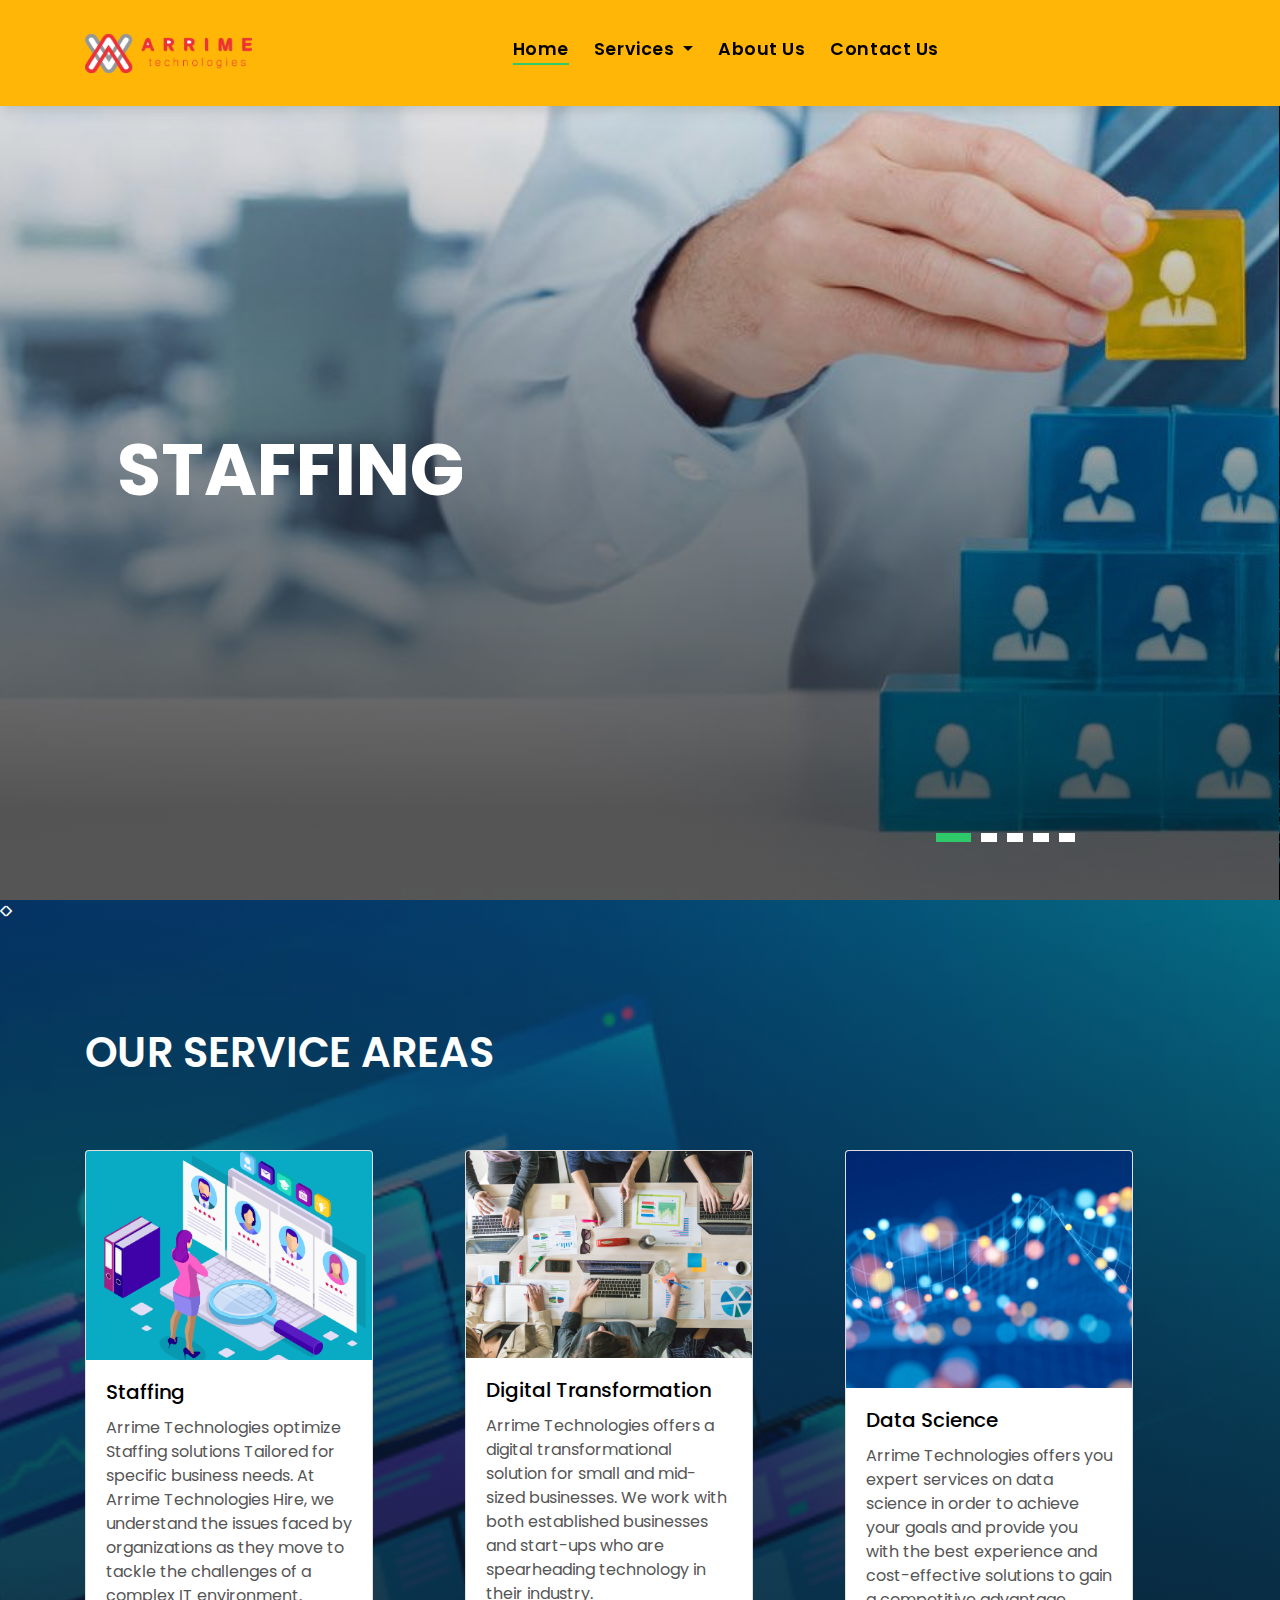
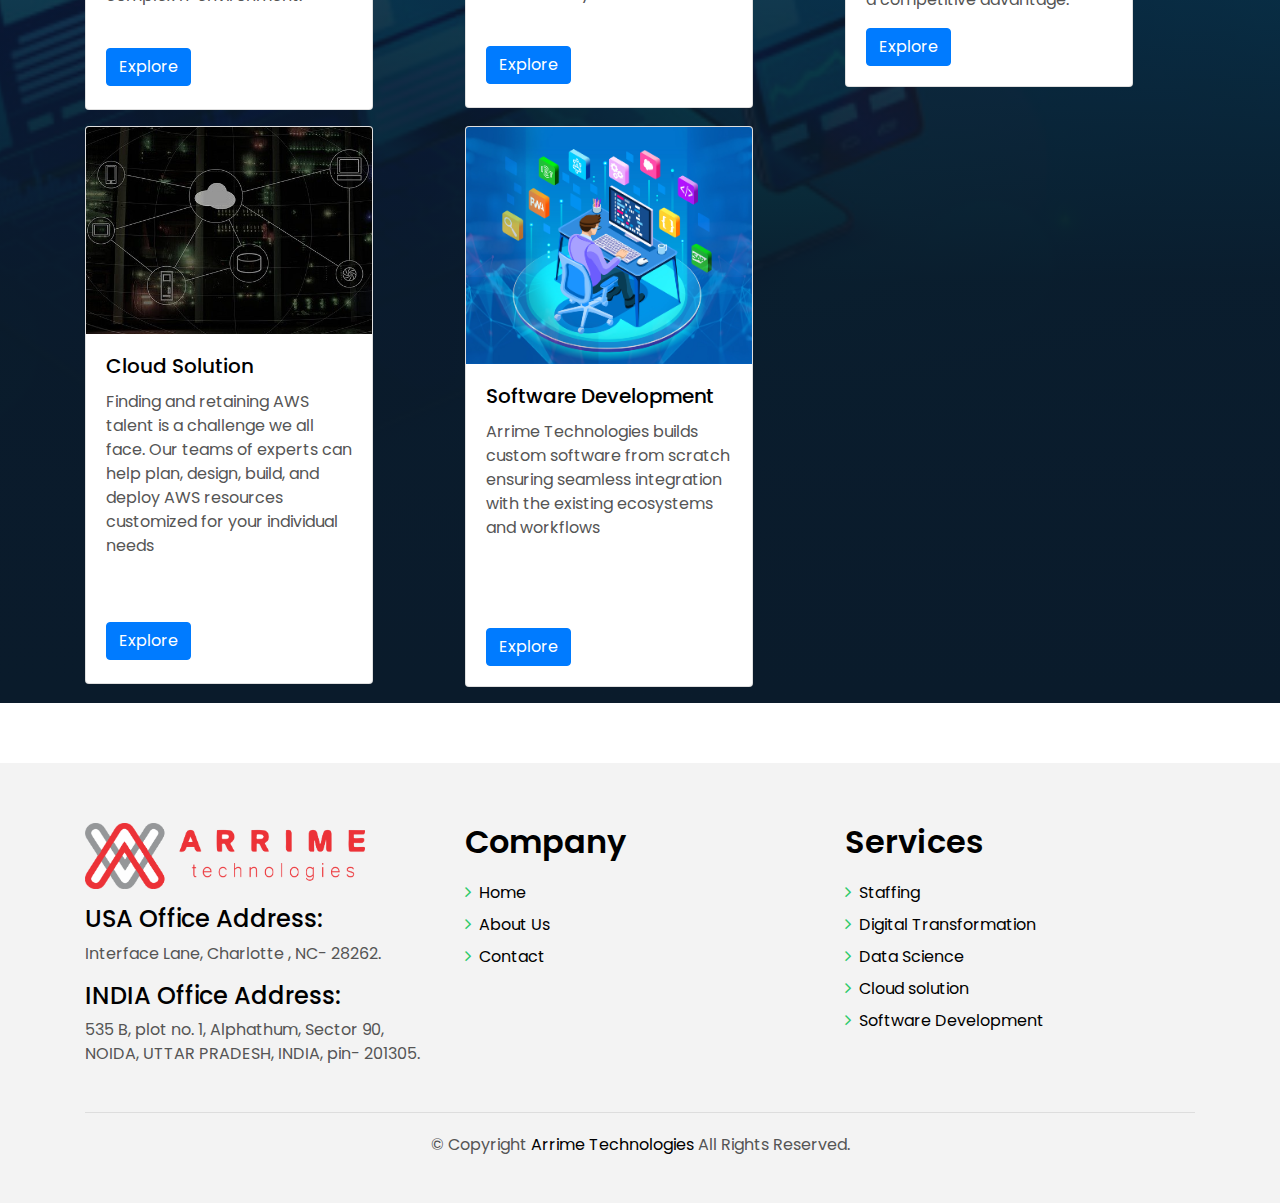
<file: index.html>
<!DOCTYPE html>
<html lang="en">
<head>
  <meta charset="utf-8">
  <title>Arrime Technologies</title>
  <meta content="width=device-width, initial-scale=1.0" name="viewport">
  <meta content="" name="keywords">
  <meta content="" name="description">

  <!-- Favicons -->
  <link href="img/favicon.png" rel="icon">
  <link href="img/apple-touch-icon.png" rel="apple-touch-icon">

  <!-- Google Fonts -->
  <link href="https://fonts.googleapis.com/css?family=Poppins:300,400,500,600,700" rel="stylesheet">

  <!-- Bootstrap CSS File -->
  <link href="lib/bootstrap/css/bootstrap.min.css" rel="stylesheet">

  <!-- Libraries CSS Files -->
  <link href="lib/font-awesome/css/font-awesome.min.css" rel="stylesheet">
  <link href="lib/animate/animate.min.css" rel="stylesheet">
  <link href="lib/ionicons/css/ionicons.min.css" rel="stylesheet">
  <link href="lib/owlcarousel/assets/owl.carousel.min.css" rel="stylesheet">

  <!-- Main Stylesheet File -->
  <link href="css/style.css" rel="stylesheet">
</head>

<body>

  <div class="click-closed"></div>

  <!--/ Nav Star /-->
  <nav class="navbar navbar-default navbar-trans navbar-expand-lg fixed-top">
    <div class="container">
      <button class="navbar-toggler collapsed" type="button" data-toggle="collapse" data-target="#navbarDefault"
        aria-controls="navbarDefault" aria-expanded="false" aria-label="Toggle navigation">
        <span></span>
        <span></span>
        <span></span>
      </button>
      <!-- <a class="navbar-brand text-brand" href="index.html">Arrime<span class="color-b">Technologies</span></a> -->
     <img src="./img/arrime.png" alt="Arrime technologies">
      <div class="navbar-collapse collapse justify-content-center" id="navbarDefault">
        <ul class="navbar-nav">
          <li class="nav-item">
            <a class="nav-link active" href="index.html">Home</a>
          </li>
          <li class="nav-item dropdown">
            <a class="nav-link dropdown-toggle" href="#" id="navbarDropdown" role="button" data-toggle="dropdown"
              aria-haspopup="true" aria-expanded="false">
              Services
            </a>
            <div class="dropdown-menu" aria-labelledby="navbarDropdown">
              <a class="dropdown-item" href="staffing.html">Staffing </a>
              <a class="dropdown-item" href="digital-transformation.html">Digital Transformation </a>
              <a class="dropdown-item" href="data-science.html">Data Science </a>
              <a class="dropdown-item" href="cloud-solution.html">Cloud Solution </a>
              <a class="dropdown-item" href="software-development.html">Software Development</a>
            </div>
          </li>
          <li class="nav-item">
            <a class="nav-link" href="about.html">About Us</a>
          </li>
          <li class="nav-item">
            <a class="nav-link" href="contact.html">Contact Us</a>
          </li>
        </ul>
      </div>
     
    </div>
  </nav>
  <!--/ Nav End /-->

  <!--/ Carousel Star /-->
  <div class="intro intro-carousel">
    <div id="carousel" class="owl-carousel owl-theme">
      <a href="staffing.html">
      <div class="carousel-item-a intro-item bg-image" style="background-image: url(img/staffingBan.jpg)">
        <div class="overlay overlay-a"></div>
        <div class="intro-content display-table">
          <div class="table-cell">
            <div class="container">
              <div class="row">
                <div class="col-lg-8">
                  <div class="intro-body">
                    
                    <h1 class="intro-title mb-4">
                      Staffing</h1>
                  </div>
                </div>
              </div>
            </div>
          </div>
        </div>
      </div>
    </a>

    <a href="digital-transformation.html">
      <div class="carousel-item-a intro-item bg-image" style="background-image: url(img/DigitalTransform.jpg)">
        <div class="overlay overlay-a"></div>
        <div class="intro-content display-table">
          <div class="table-cell">
            <div class="container">
              <div class="row">
                <div class="col-lg-8">
                  <div class="intro-body">
                    
                    <h1 class="intro-title mb-4">
                      Digital Transformation</h1>
                  </div>
                </div>
              </div>
            </div>
          </div>
        </div>
      </div>
    </a>

    <a href="data-science.html">
      <div class="carousel-item-a intro-item bg-image" style="background-image: url(img/DataScience.jpg)">
        <div class="overlay overlay-a"></div>
        <div class="intro-content display-table">
          <div class="table-cell">
            <div class="container">
              <div class="row">
                <div class="col-lg-8">
                  <div class="intro-body">
    
                    <h1 class="intro-title mb-4">
                      Data Science</h1>
                    <p class="intro-subtitle intro-price">
                    </p>
                  </div>
                </div>
              </div>
            </div>
          </div>
        </div>
      </div>
    </a>

    <a href="cloud-solution.html">
      <div class="carousel-item-a intro-item bg-image" style="background-image: url(img/cloudban.jpg)">
        <div class="overlay overlay-a"></div>
        <div class="intro-content display-table">
          <div class="table-cell">
            <div class="container">
              <div class="row">
                <div class="col-lg-8">
                  <div class="intro-body">
    
                    <h1 class="intro-title mb-4">
                      Cloud Solution</h1>
                    <p class="intro-subtitle intro-price">
                    </p>
                  </div>
                </div>
              </div>
            </div>
          </div>
        </div>
      </div>
    </a>

    <a href="software-development.html">
      <div class="carousel-item-a intro-item bg-image" style="background-image: url(img/SoftwareDevelopment.jpg)">
        <div class="overlay overlay-a"></div>
        <div class="intro-content display-table">
          <div class="table-cell">
            <div class="container">
              <div class="row">
                <div class="col-lg-8">
                  <div class="intro-body">
                    <h1 class="intro-title mb-4">
                      <span>Software Development</h1>
                  
                  </div>
                </div>
              </div>
            </div>
          </div>
        </div>
      </div>
    </a>
     
    </div>
  </div>
  <!--/ Carousel end /-->

  <div id="app">
  <!--/ Agents Star /-->
  <section class="section-agents section-t8">
    <div class="container">
      <div class="row">
        <div class="col-md-12">
          <div class="title-wrap d-flex justify-content-between">
            <div class="title-box">
              <h2 class="title-a" style="color:white">OUR SERVICE AREAS</h2>
            </div>
            
          </div>
        </div>
      </div>
      <div class="row">
        <div class="col-md-4">
          <div class="card" style="width: 18rem;">
            <img src="./img/staff.png" class="card-img-top" alt="...">
            <div class="card-body">
              <h5 class="card-title">Staffing</h5>
              <p class="card-text">Arrime Technologies optimize Staffing solutions Tailored for specific business needs. At Arrime Technologies Hire, we understand the issues faced by organizations as they move to tackle the challenges of a complex IT environment. <br><br> </p>
              <a href="staffing.html" class="btn btn-primary" style="margin-bottom:0.2em">Explore</a>
            </div>
          </div>
        </div>
        <div class="col-md-4">
          <div class="card" style="width: 18rem;">
            <img src="./img/DT.png" class="card-img-top" alt="...">
            <div class="card-body">
              <h5 class="card-title">Digital Transformation</h5>
              <p class="card-text">Arrime Technologies offers a digital transformational solution for small and mid-sized businesses. We work with both established businesses and start-ups who are spearheading technology in their industry. <br> <br></p>
              <a href="digital-transformation.html" class="btn btn-primary"  style="margin-bottom:0.2em">Explore</a>
            </div>
          </div>
        </div> 
        <div class="col-md-4">
          <div class="card" style="width: 18rem;">
            <img src="./img/DS.png" class="card-img-top" alt="...">
            <div class="card-body">
              <h5 class="card-title">Data Science</h5>
              <p class="card-text">Arrime Technologies offers you expert services on data science in order to achieve your goals and provide you with the best experience and cost-effective solutions to gain a competitive advantage.</p>
              <a href="data-science.html" class="btn btn-primary">Explore</a>
            </div>
          </div>
        </div>  
       
        </div>
        <div class="row">
        <div class="col-md-4">
          <div class="card" style="width: 18rem;">
            <img src="./img/CS.png" class="card-img-top" alt="...">
            <div class="card-body">
              <h5 class="card-title">Cloud Solution</h5>
              <p class="card-text">Finding and retaining AWS talent is a challenge we all face.  Our teams of experts can help plan, design, build, and deploy AWS resources customized for your individual needs <br> <br> <br></p>
              <a href="cloud-solution.html" class="btn btn-primary"  style="margin-bottom:0.2em">Explore</a>
            </div>
          </div>
        </div>  
        <div class="col-md-4">
          <div class="card" style="width: 18rem;">
            <img src="./img/SD.png" class="card-img-top" alt="...">
            <div class="card-body">
              <h5 class="card-title">Software Development</h5>
              <p class="card-text">Arrime Technologies builds custom software from scratch ensuring seamless integration with the existing ecosystems and workflows <br> <br> <br> <br></p>
              <a href="software-development.html" class="btn btn-primary">Explore</a>
            </div>
          </div>
        </div>
       
      </div>
    </div>
  </section>
  <!--/ Agents End /-->
</div>

  <!--/ footer Star /-->
  <section class="section-footer">
    <div class="container">
      <div class="row">
        <div class="col-sm-12 col-md-4">
          <div class="widget-a">
            <div class="w-header-a">
              <h3 class="w-title-a text-brand">
                <img src="./img/arrime.png" alt="Arrime Technologies" style="width:80%">
              </h3>
            </div>
            <div class="w-body-a">
              <h4>USA Office Address:</h4>
              <p class="w-text-a color-text-a">
                Interface Lane, Charlotte , NC- 28262.
              </p>
              <h4>INDIA Office Address:</h4>
              <p class="w-text-a color-text-a">
                535 B, plot no. 1, Alphathum, Sector 90, NOIDA, UTTAR PRADESH, INDIA, pin- 201305.
              </p>
            </div>
          </div>
        </div>
        <div class="col-sm-12 col-md-4 section-md-t3">
          <div class="widget-a">
            <div class="w-header-a">
              <h3 class="w-title-a text-brand">Company</h3>
            </div>
            <div class="w-body-a">
              <div class="w-body-a">
                <ul class="list-unstyled">
                  <li class="item-list-a">
                    <i class="fa fa-angle-right"></i> <a href="index.html">Home</a>
                  </li>
                  <li class="item-list-a">
                    <i class="fa fa-angle-right"></i> <a href="about.html">About Us</a>
                  </li>
                 
                  <li class="item-list-a">
                    <i class="fa fa-angle-right"></i> <a href="contact.html">Contact</a>
                  </li>

                </ul>
              </div>
            </div>
          </div>
        </div>
        <div class="col-sm-12 col-md-4 section-md-t3">
          <div class="widget-a">
            <div class="w-header-a">
              <h3 class="w-title-a text-brand">Services</h3>
            </div>
            <div class="w-body-a">
              <ul class="list-unstyled">
                <li class="item-list-a">
                  <i class="fa fa-angle-right"></i> <a href="staffing.html">Staffing</a>
                </li>
                <li class="item-list-a">
                  <i class="fa fa-angle-right"></i> <a href="digital-transformation.html">Digital Transformation</a>
                </li>
                <li class="item-list-a">
                  <i class="fa fa-angle-right"></i> <a href="data-science.html">Data Science</a>
                </li>
                <li class="item-list-a">
                  <i class="fa fa-angle-right"></i> <a href="cloud-solution.html">Cloud solution</a>
                </li>
                <li class="item-list-a">
                  <i class="fa fa-angle-right"></i> <a href="software-development.html">Software Development</a>

                </li>
               
              </ul>
            </div>
          </div>
        </div>
      </div>
    </div>
  </section>
  <footer>
    <div class="container">
      <div class="row">
        <div class="col-md-12">
          <div class="copyright-footer">
            <p class="copyright color-text-a">
              &copy; Copyright
              <span class="color-a">Arrime Technologies</span> All Rights Reserved.
            </p>
          </div>
          
        </div>
      </div>
    </div>
  </footer>
  <!--/ Footer End /-->

  <a href="#" class="back-to-top"><i class="fa fa-chevron-up"></i></a>
  <div id="preloader"></div>

  <!-- JavaScript Libraries -->
  <script src="lib/jquery/jquery.min.js"></script>
  <script src="lib/jquery/jquery-migrate.min.js"></script>
  <script src="lib/popper/popper.min.js"></script>
  <script src="lib/bootstrap/js/bootstrap.min.js"></script>
  <script src="lib/easing/easing.min.js"></script>
  <script src="lib/owlcarousel/owl.carousel.min.js"></script>
  <script src="lib/scrollreveal/scrollreveal.min.js"></script>
  <!-- Contact Form JavaScript File -->
  <script src="contactform/contactform.js"></script>

  <!-- Template Main Javascript File -->
  <script src="js/main.js"></script>

</body>
</html>
</file>
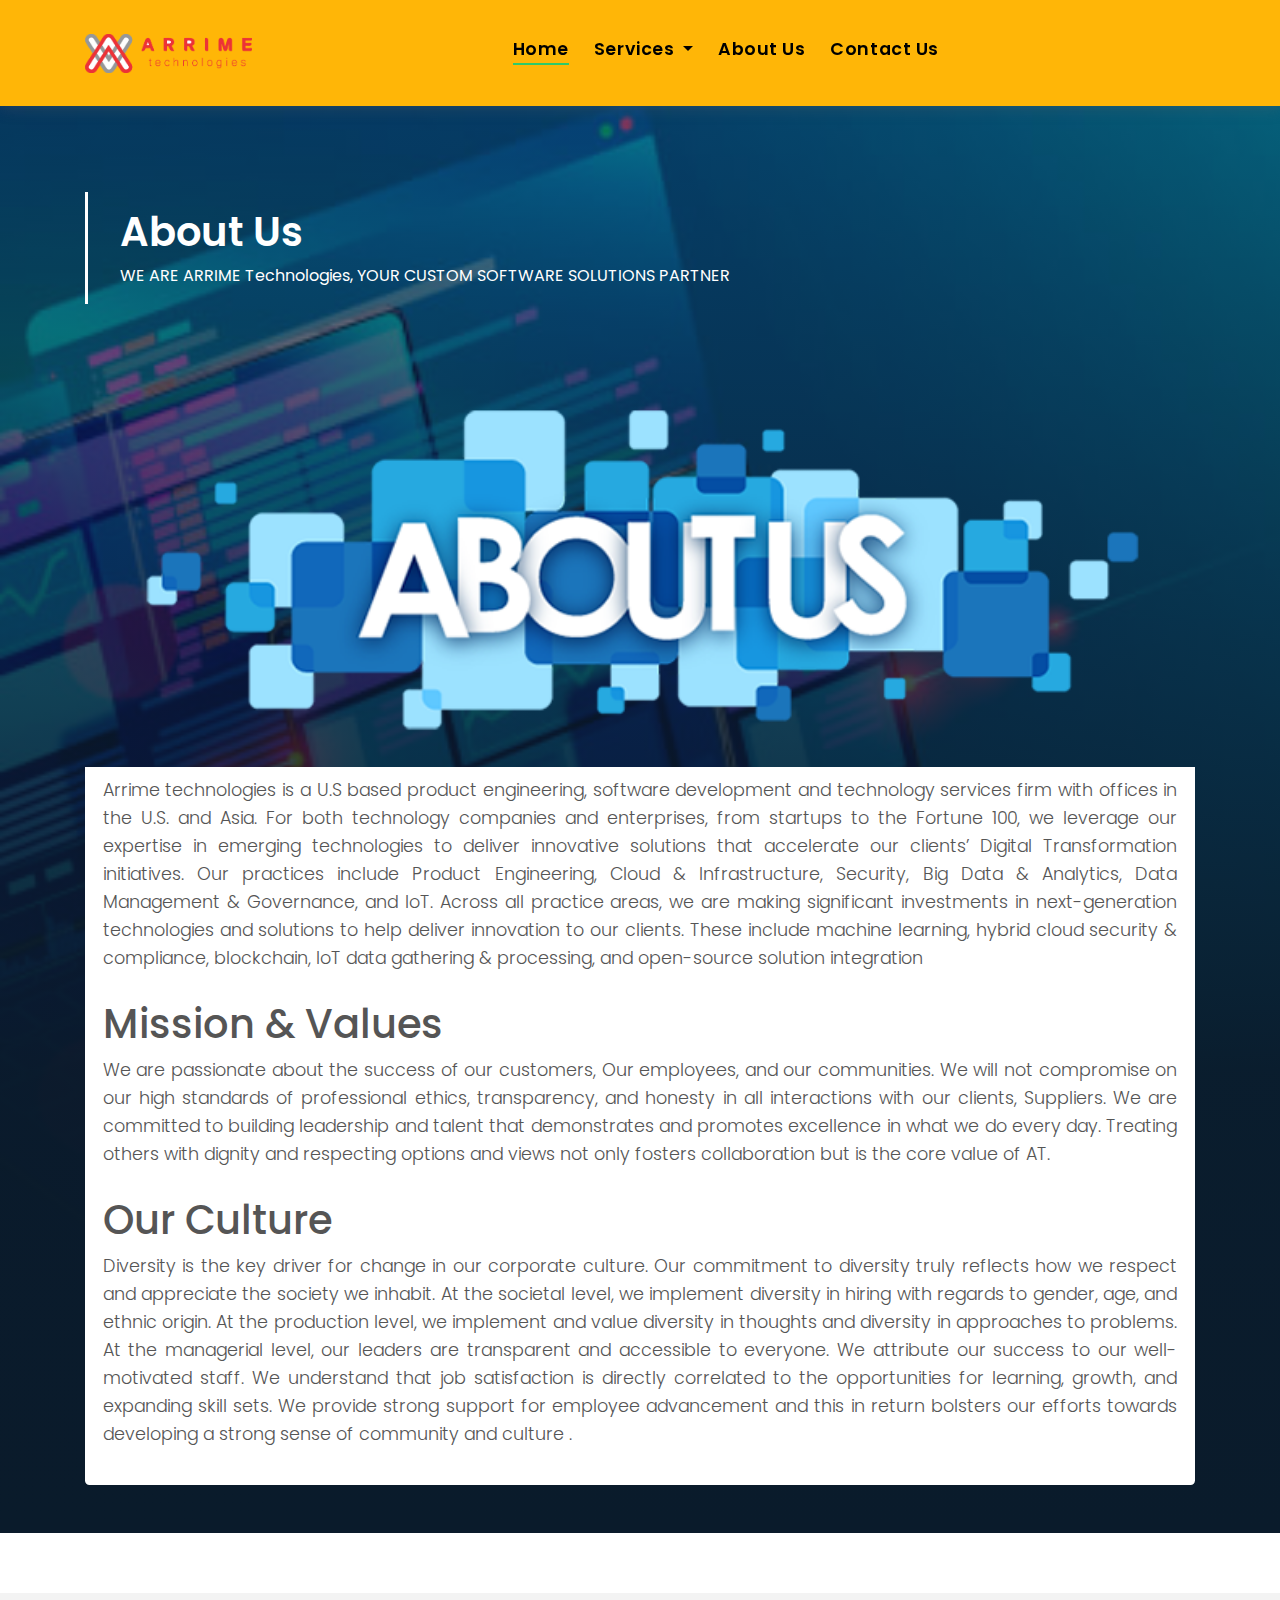
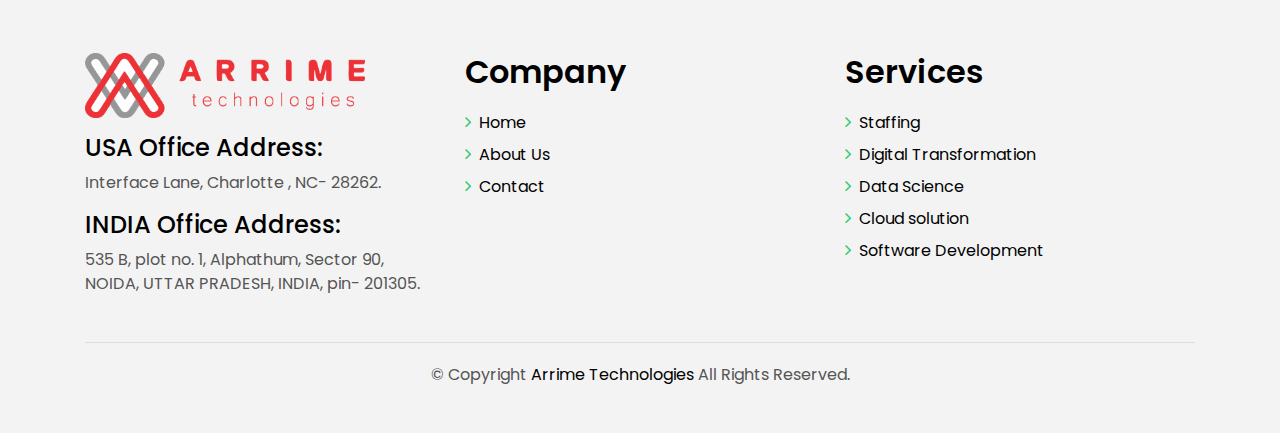
<file: about.html>
<!DOCTYPE html>
<html lang="en">
<head>
  <meta charset="utf-8">
  <title>Arrime Technologies</title>
  <meta content="width=device-width, initial-scale=1.0" name="viewport">
  <meta content="" name="keywords">
  <meta content="" name="description">

  <!-- Favicons -->
  <link href="img/favicon.png" rel="icon">
  <link href="img/apple-touch-icon.png" rel="apple-touch-icon">

  <!-- Google Fonts -->
  <link href="https://fonts.googleapis.com/css?family=Poppins:300,400,500,600,700" rel="stylesheet">

  <!-- Bootstrap CSS File -->
  <link href="lib/bootstrap/css/bootstrap.min.css" rel="stylesheet">

  <!-- Libraries CSS Files -->
  <link href="lib/font-awesome/css/font-awesome.min.css" rel="stylesheet">
  <link href="lib/animate/animate.min.css" rel="stylesheet">
  <link href="lib/ionicons/css/ionicons.min.css" rel="stylesheet">
  <link href="lib/owlcarousel/assets/owl.carousel.min.css" rel="stylesheet">

  <!-- Main Stylesheet File -->
  <link href="css/style.css" rel="stylesheet">
</head>

<body>

  <div class="click-closed"></div>

  <!--/ Nav Star /-->
  <nav class="navbar navbar-default navbar-trans navbar-expand-lg fixed-top">
    <div class="container">
      <button class="navbar-toggler collapsed" type="button" data-toggle="collapse" data-target="#navbarDefault"
        aria-controls="navbarDefault" aria-expanded="false" aria-label="Toggle navigation">
        <span></span>
        <span></span>
        <span></span>
      </button>
      <!-- <a class="navbar-brand text-brand" href="index.html">Arrime<span class="color-b">Technologies</span></a> -->
     <img src="./img/arrime.png" alt="Arrime technologies" >
      <div class="navbar-collapse collapse justify-content-center" id="navbarDefault">
        <ul class="navbar-nav">
          <li class="nav-item">
            <a class="nav-link active" href="index.html">Home</a>
          </li>
          <li class="nav-item dropdown">
            <a class="nav-link dropdown-toggle" href="#" id="navbarDropdown" role="button" data-toggle="dropdown"
              aria-haspopup="true" aria-expanded="false">
              Services
            </a>
            <div class="dropdown-menu" aria-labelledby="navbarDropdown">
              <a class="dropdown-item" href="staffing.html">Staffing </a>
              <a class="dropdown-item" href="digital-transformation.html">Digital Transformation </a>
              <a class="dropdown-item" href="data-science.html">Data Science </a>
              <a class="dropdown-item" href="cloud-solution.html">Cloud Solution </a>
              <a class="dropdown-item" href="software-development.html">Software Development</a>
            </div>
          </li>
          <li class="nav-item">
            <a class="nav-link" href="contact.html">About Us</a>
          </li>
          <li class="nav-item">
            <a class="nav-link" href="contact.html">Contact Us</a>
          </li>
        </ul>
      </div>
     
    </div>
  </nav>
  <!--/ Nav End /-->

<div id="app">
  <!--/ Intro Single star /-->
  <section class="intro-single">
    <div class="container">
      <div class="row">
        <div class="col-md-12 col-lg-8">
          <div class="title-single-box">
            <h1 class="title-single">About Us</h1>
            <span class="color-text-a">WE ARE ARRIME Technologies, YOUR CUSTOM SOFTWARE SOLUTIONS PARTNER
            </span>
          </div>
        </div>
      
      </div>
    </div>
  </section>
  <!--/ Intro Single End /-->

  <!--/ News Single Star /-->
  <section class="news-single nav-arrow-b" style="margin-bottom:3em">
    <div class="container">
      <div class="row">
        <div class="col-sm-12">
          <div class="news-img-box">
            <img src="img/about.png" alt="" width="100%">
          </div>
        </div>
        <div class="col-md-12">
          
          <div class="post-content color-text-a" style="text-align: justify;">
            <p>
              Arrime technologies is a U.S based product engineering, software development and technology services firm with offices in the U.S. and Asia. For both technology companies and enterprises, from startups to the Fortune 100, we leverage our expertise in emerging technologies to deliver innovative solutions that accelerate our clients’ Digital Transformation initiatives. Our practices include Product Engineering, Cloud & Infrastructure, Security, Big Data & Analytics, Data Management & Governance, and IoT. Across all practice areas, we are making significant investments in next-generation technologies and solutions to help deliver innovation to our clients. These include machine learning, hybrid cloud security & compliance, blockchain, IoT data gathering & processing, and open-source solution integration
            </p>
            <h1>Mission & Values</h1>
            <p>
              We are passionate about the success of our customers, Our employees, and our communities. We will not compromise on our high standards of professional ethics, transparency, and honesty in all interactions with our clients, Suppliers. We are committed to building leadership and talent that demonstrates and promotes excellence in what we do every day.
Treating others with dignity and respecting options and views not only fosters collaboration but is the core value of AT.
            </p>
            <h1>Our Culture</h1>
            <p>
              Diversity is the key driver for change in our corporate culture. Our commitment to diversity truly reflects how we respect and appreciate the society we inhabit. At the societal level, we implement diversity in hiring with regards to gender, age, and ethnic origin. At the production level, we implement and value diversity in thoughts and diversity in approaches to problems. At the managerial level, our leaders are transparent and accessible to everyone. We attribute our success to our well-motivated staff. We understand that job satisfaction is directly correlated to the opportunities for learning, growth, and expanding skill sets. We provide strong support for employee advancement and this in return bolsters our efforts towards developing a strong sense of community and culture

              .
            </p>
          
          </div>
       
        </div>
       
      </div>
    </div>
  </section>
  <!--/ News Single End /-->

  </div>

  <!--/ footer Star /-->
  <section class="section-footer">
    <div class="container">
      <div class="row">
        <div class="col-sm-12 col-md-4">
          <div class="widget-a">
            <div class="w-header-a">
              <h3 class="w-title-a text-brand">
                <img src="./img/arrime.png" alt="Arrime Technologies" style="width:80%">
              </h3>
            </div>
            <div class="w-body-a">
              <h4>USA Office Address:</h4>
              <p class="w-text-a color-text-a">
                Interface Lane, Charlotte , NC- 28262.
              </p>
              <h4>INDIA Office Address:</h4>
              <p class="w-text-a color-text-a">
                535 B, plot no. 1, Alphathum, Sector 90, NOIDA, UTTAR PRADESH, INDIA, pin- 201305.
              </p>
            </div>
          </div>
        </div>
        <div class="col-sm-12 col-md-4 section-md-t3">
          <div class="widget-a">
            <div class="w-header-a">
              <h3 class="w-title-a text-brand">Company</h3>
            </div>
            <div class="w-body-a">
              <div class="w-body-a">
                <ul class="list-unstyled">
                  <li class="item-list-a">
                    <i class="fa fa-angle-right"></i> <a href="index.html">Home</a>
                  </li>
                  <li class="item-list-a">
                    <i class="fa fa-angle-right"></i> <a href="about.html">About Us</a>
                  </li>
                 
                  <li class="item-list-a">
                    <i class="fa fa-angle-right"></i> <a href="contact.html">Contact</a>
                  </li>

                </ul>
              </div>
            </div>
          </div>
        </div>
        <div class="col-sm-12 col-md-4 section-md-t3">
          <div class="widget-a">
            <div class="w-header-a">
              <h3 class="w-title-a text-brand">Services</h3>
            </div>
            <div class="w-body-a">
              <ul class="list-unstyled">
                <li class="item-list-a">
                  <i class="fa fa-angle-right"></i> <a href="staffing.html">Staffing</a>
                </li>
                <li class="item-list-a">
                  <i class="fa fa-angle-right"></i> <a href="digital-transformation.html">Digital Transformation</a>
                </li>
                <li class="item-list-a">
                  <i class="fa fa-angle-right"></i> <a href="data-science.html">Data Science</a>
                </li>
                <li class="item-list-a">
                  <i class="fa fa-angle-right"></i> <a href="cloud-solution.html">Cloud solution</a>
                </li>
                <li class="item-list-a">
                  <i class="fa fa-angle-right"></i> <a href="software-development.html">Software Development</a>

                </li>
               
              </ul>
            </div>
          </div>
        </div>
      </div>
    </div>
  </section>
  <footer>
    <div class="container">
      <div class="row">
        <div class="col-md-12">
          <div class="copyright-footer">
            <p class="copyright color-text-a">
              &copy; Copyright
              <span class="color-a">Arrime Technologies</span> All Rights Reserved.
            </p>
          </div>
          
        </div>
      </div>
    </div>
  </footer>
  <!--/ Footer End /-->

  <a href="#" class="back-to-top"><i class="fa fa-chevron-up"></i></a>
  <div id="preloader"></div>

  <!-- JavaScript Libraries -->
  <script src="lib/jquery/jquery.min.js"></script>
  <script src="lib/jquery/jquery-migrate.min.js"></script>
  <script src="lib/popper/popper.min.js"></script>
  <script src="lib/bootstrap/js/bootstrap.min.js"></script>
  <script src="lib/easing/easing.min.js"></script>
  <script src="lib/owlcarousel/owl.carousel.min.js"></script>
  <script src="lib/scrollreveal/scrollreveal.min.js"></script>
  <!-- Contact Form JavaScript File -->
  <script src="contactform/contactform.js"></script>

  <!-- Template Main Javascript File -->
  <script src="js/main.js"></script>

</body>
</html>
</file>
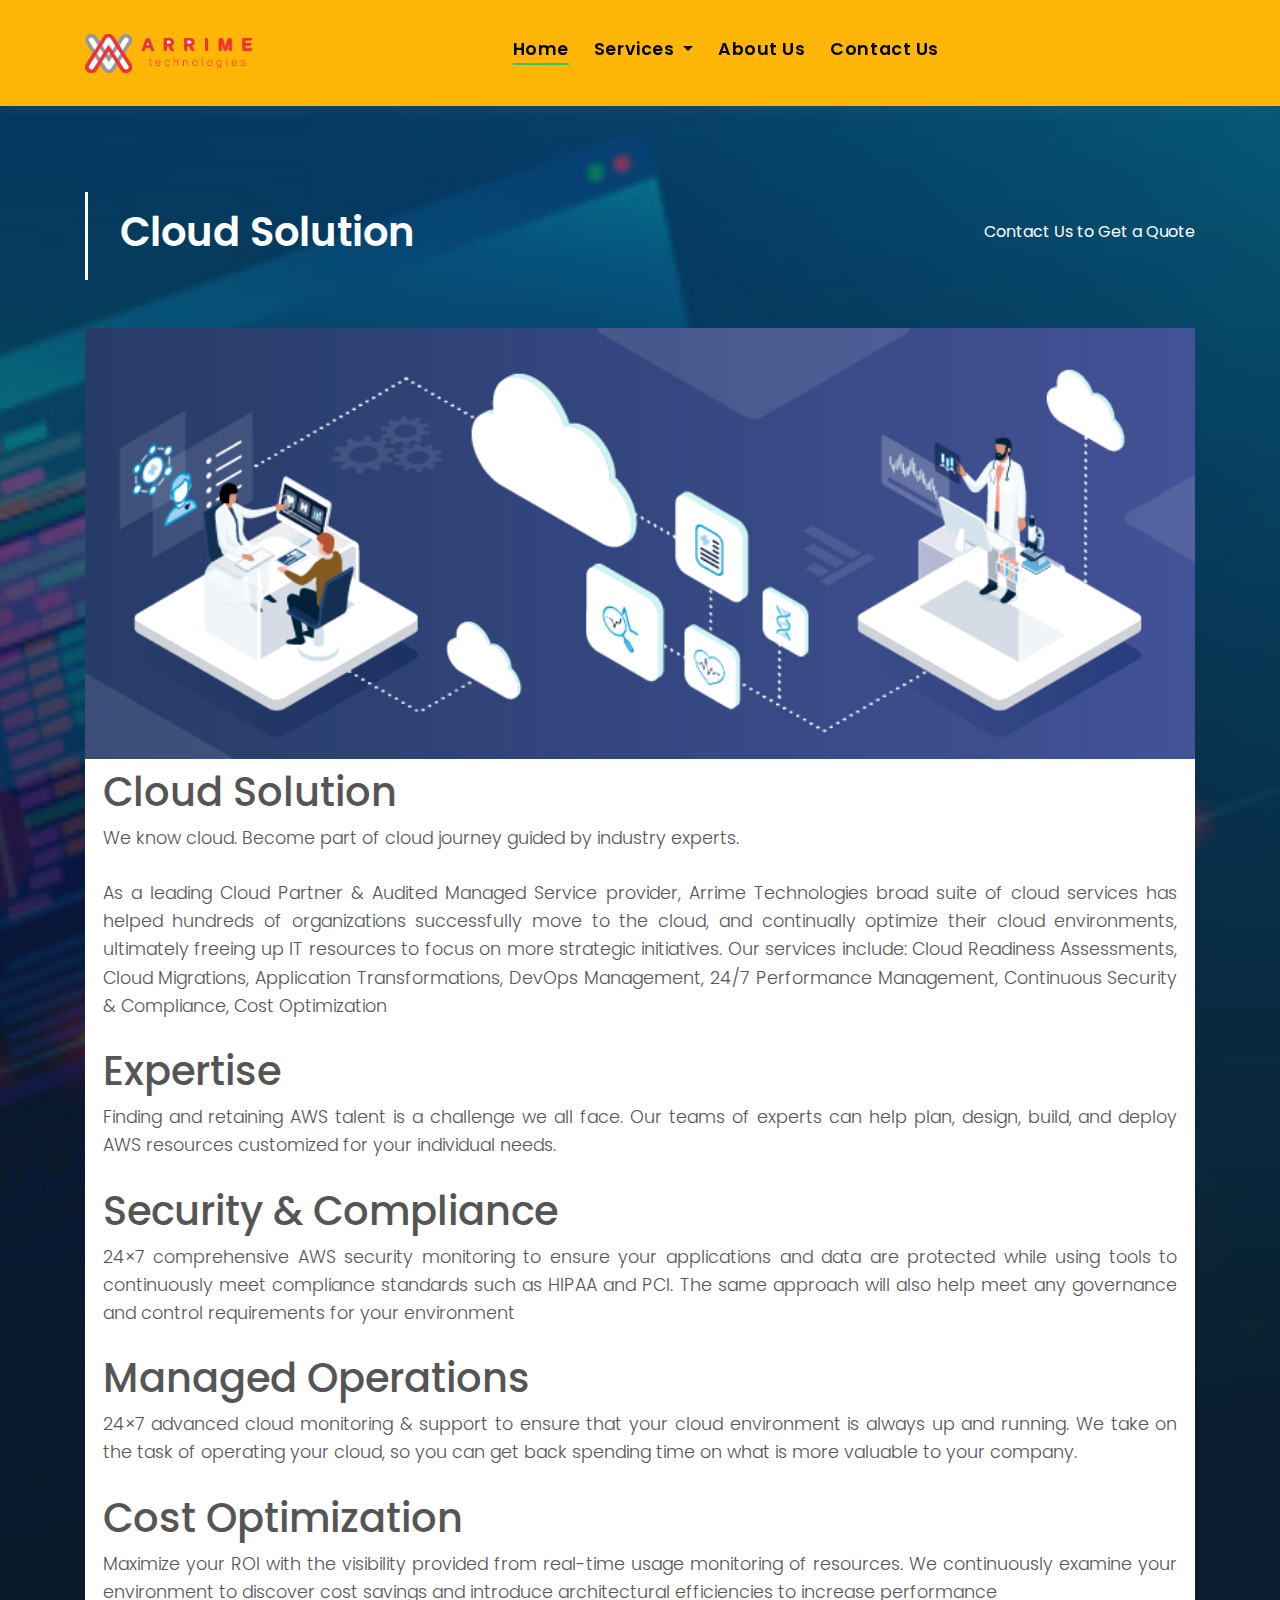
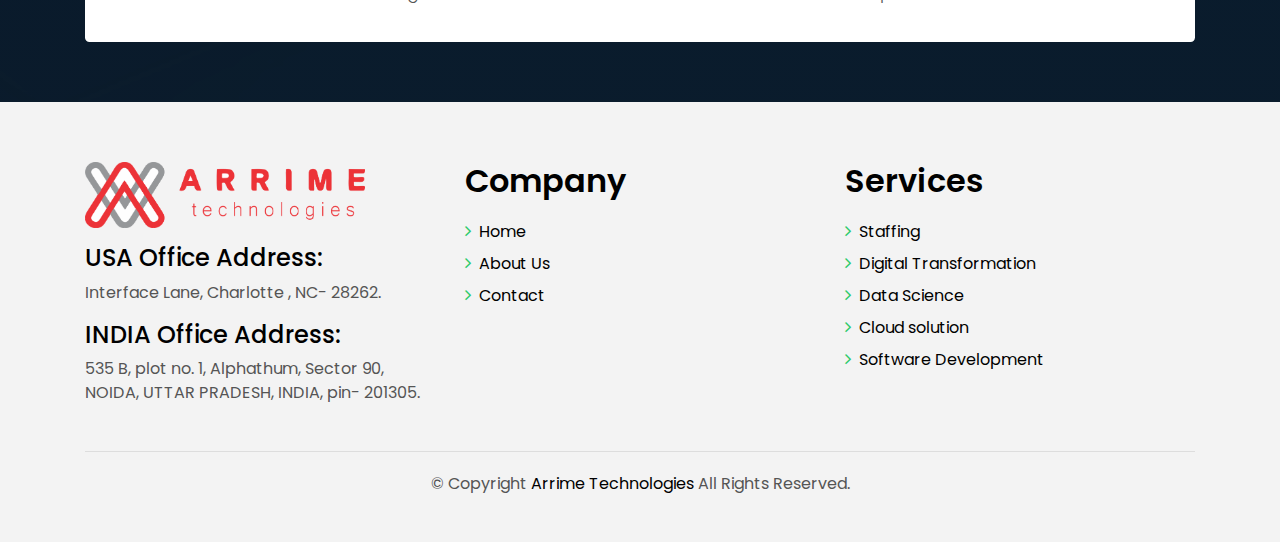
<file: cloud-solution.html>
<!DOCTYPE html>
<html lang="en">
<head>
  <meta charset="utf-8">
  <title>Arrime Technologies</title>
  <meta content="width=device-width, initial-scale=1.0" name="viewport">
  <meta content="" name="keywords">
  <meta content="" name="description">

  <!-- Favicons -->
  <link href="img/favicon.png" rel="icon">
  <link href="img/apple-touch-icon.png" rel="apple-touch-icon">

  <!-- Google Fonts -->
  <link href="https://fonts.googleapis.com/css?family=Poppins:300,400,500,600,700" rel="stylesheet">

  <!-- Bootstrap CSS File -->
  <link href="lib/bootstrap/css/bootstrap.min.css" rel="stylesheet">

  <!-- Libraries CSS Files -->
  <link href="lib/font-awesome/css/font-awesome.min.css" rel="stylesheet">
  <link href="lib/animate/animate.min.css" rel="stylesheet">
  <link href="lib/ionicons/css/ionicons.min.css" rel="stylesheet">
  <link href="lib/owlcarousel/assets/owl.carousel.min.css" rel="stylesheet">

  <!-- Main Stylesheet File -->
  <link href="css/style.css" rel="stylesheet">
</head>

<body>

  <div class="click-closed"></div>

  <!--/ Nav Star /-->
  <nav class="navbar navbar-default navbar-trans navbar-expand-lg fixed-top">
    <div class="container">
      <button class="navbar-toggler collapsed" type="button" data-toggle="collapse" data-target="#navbarDefault"
        aria-controls="navbarDefault" aria-expanded="false" aria-label="Toggle navigation">
        <span></span>
        <span></span>
        <span></span>
      </button>
      <!-- <a class="navbar-brand text-brand" href="index.html">Arrime<span class="color-b">Technologies</span></a> -->
     <img src="./img/arrime.png" alt="Arrime technologies" >
      <div class="navbar-collapse collapse justify-content-center" id="navbarDefault">
        <ul class="navbar-nav">
          <li class="nav-item">
            <a class="nav-link active" href="index.html">Home</a>
          </li>
          <li class="nav-item dropdown">
            <a class="nav-link dropdown-toggle" href="#" id="navbarDropdown" role="button" data-toggle="dropdown"
              aria-haspopup="true" aria-expanded="false">
              Services
            </a>
            <div class="dropdown-menu" aria-labelledby="navbarDropdown">
              <a class="dropdown-item" href="staffing.html">Staffing </a>
              <a class="dropdown-item" href="digital-transformation.html">Digital Transformation </a>
              <a class="dropdown-item" href="data-science.html">Data Science </a>
              <a class="dropdown-item" href="cloud-solution.html">Cloud Solution </a>
              <a class="dropdown-item" href="software-development.html">Software Development</a>
            </div>
          </li>
          <li class="nav-item">
            <a class="nav-link" href="about.html">About Us</a>
          </li>
          <li class="nav-item">
            <a class="nav-link" href="contact.html">Contact Us</a>
          </li>
        </ul>
      </div>
     
    </div>
  </nav>
  <!--/ Nav End /-->

  <div  id="app" >
  <!--/ Intro Single star /-->
  <section class="intro-single">
    <div class="container">
      <div class="row">
        <div class="col-md-12 col-lg-8">
          <div class="title-single-box">
            <h1 class="title-single">Cloud Solution</h1>
            </span>
          </div>
        </div>
        <div class="col-md-12 col-lg-4">
          <nav aria-label="breadcrumb" class="breadcrumb-box d-flex justify-content-lg-end">
            <ol class="breadcrumb">
              <li class="breadcrumb-item">
                <a href="contact.html">Contact Us to Get a Quote</a>
              </li>
            </ol>
          </nav>
        </div>
      </div>
    </div>
  </section>
  <!--/ Intro Single End /-->

  <!--/ News Single Star /-->
  <section class="news-single nav-arrow-b">
    <div class="container">
      <div class="row">
        <div class="col-sm-12">
          <div class="news-img-box">
            <img src="img/CSC.png" alt="" width="100%">
          </div>
        </div>
        <div class="col-md-12 ">
          
          <div class="post-content color-text-a" style="text-align: justify;">
            <h1>Cloud Solution</h1>
            <p>We know cloud. Become part of cloud journey guided by industry experts.</p>
            <p>As a leading Cloud Partner & Audited Managed Service provider, Arrime Technologies broad suite of cloud services has helped hundreds of organizations successfully move to the cloud, and continually optimize their cloud environments, ultimately freeing up IT resources to focus on more strategic initiatives. Our services include: Cloud Readiness Assessments, Cloud Migrations, Application Transformations, DevOps Management, 24/7 Performance Management, Continuous Security & Compliance, Cost Optimization            </p>
           
            <h1>Expertise</h1>
            <p>
                Finding and retaining AWS talent is a challenge we all face. Our teams of experts can help plan, design, build, and deploy AWS resources customized for your individual needs.
            </p>
            <h1>Security & Compliance</h1>
            <p>24×7 comprehensive AWS security monitoring to ensure your applications and data are protected while using tools to continuously meet compliance standards such as HIPAA and PCI. The same approach will also help meet any governance and control requirements for your environment</p>            
            
            <h1>Managed Operations</h1>
            <p>24×7 advanced cloud monitoring & support to ensure that your cloud environment is always up and running. We take on the task of operating your cloud, so you can get back spending time on what is more valuable to your company.</p>
            
            <h1>Cost Optimization</h1>
            <p>Maximize your ROI with the visibility provided from real-time usage monitoring of resources. We continuously examine your environment to discover cost savings and introduce architectural efficiencies to increase performance</p>  
          </div>
       
        </div>
       
      </div>
    </div>
  </section>
  <!--/ News Single End /-->
  <!--/ footer Star /-->
  <section class="section-footer">
    <div class="container">
      <div class="row">
        <div class="col-sm-12 col-md-4">
          <div class="widget-a">
            <div class="w-header-a">
              <h3 class="w-title-a text-brand">
                <img src="./img/arrime.png" alt="Arrime Technologies" style="width:80%">
              </h3>
            </div>
            <div class="w-body-a">
              <h4>USA Office Address:</h4>
              <p class="w-text-a color-text-a">
                Interface Lane, Charlotte , NC- 28262.
              </p>
              <h4>INDIA Office Address:</h4>
              <p class="w-text-a color-text-a">
                535 B, plot no. 1, Alphathum, Sector 90, NOIDA, UTTAR PRADESH, INDIA, pin- 201305.
              </p>
            </div>
          </div>
        </div>
        <div class="col-sm-12 col-md-4 section-md-t3">
          <div class="widget-a">
            <div class="w-header-a">
              <h3 class="w-title-a text-brand">Company</h3>
            </div>
            <div class="w-body-a">
              <div class="w-body-a">
                <ul class="list-unstyled">
                  <li class="item-list-a">
                    <i class="fa fa-angle-right"></i> <a href="index.html">Home</a>
                  </li>
                  <li class="item-list-a">
                    <i class="fa fa-angle-right"></i> <a href="about.html">About Us</a>
                  </li>
                 
                  <li class="item-list-a">
                    <i class="fa fa-angle-right"></i> <a href="contact.html">Contact</a>
                  </li>

                </ul>
              </div>
            </div>
          </div>
        </div>
        <div class="col-sm-12 col-md-4 section-md-t3">
          <div class="widget-a">
            <div class="w-header-a">
              <h3 class="w-title-a text-brand">Services</h3>
            </div>
            <div class="w-body-a">
              <ul class="list-unstyled">
                <li class="item-list-a">
                  <i class="fa fa-angle-right"></i> <a href="staffing.html">Staffing</a>
                </li>
                <li class="item-list-a">
                  <i class="fa fa-angle-right"></i> <a href="digital-transformation.html">Digital Transformation</a>
                </li>
                <li class="item-list-a">
                  <i class="fa fa-angle-right"></i> <a href="data-science.html">Data Science</a>
                </li>
                <li class="item-list-a">
                  <i class="fa fa-angle-right"></i> <a href="cloud-solution.html">Cloud solution</a>
                </li>
                <li class="item-list-a">
                  <i class="fa fa-angle-right"></i> <a href="software-development.html">Software Development</a>

                </li>
               
              </ul>
            </div>
          </div>
        </div>
      </div>
    </div>
  </section>
</div>

  <footer>
    <div class="container">
      <div class="row">
        <div class="col-md-12">
          <div class="copyright-footer">
            <p class="copyright color-text-a">
              &copy; Copyright
              <span class="color-a">Arrime Technologies</span> All Rights Reserved.
            </p>
          </div>
          
        </div>
      </div>
    </div>
  </footer>
  <!--/ Footer End /-->

  <a href="#" class="back-to-top"><i class="fa fa-chevron-up"></i></a>
  <div id="preloader"></div>

  <!-- JavaScript Libraries -->
  <script src="lib/jquery/jquery.min.js"></script>
  <script src="lib/jquery/jquery-migrate.min.js"></script>
  <script src="lib/popper/popper.min.js"></script>
  <script src="lib/bootstrap/js/bootstrap.min.js"></script>
  <script src="lib/easing/easing.min.js"></script>
  <script src="lib/owlcarousel/owl.carousel.min.js"></script>
  <script src="lib/scrollreveal/scrollreveal.min.js"></script>
  <!-- Contact Form JavaScript File -->
  <script src="contactform/contactform.js"></script>

  <!-- Template Main Javascript File -->
  <script src="js/main.js"></script>

</body>
</html>
</file>
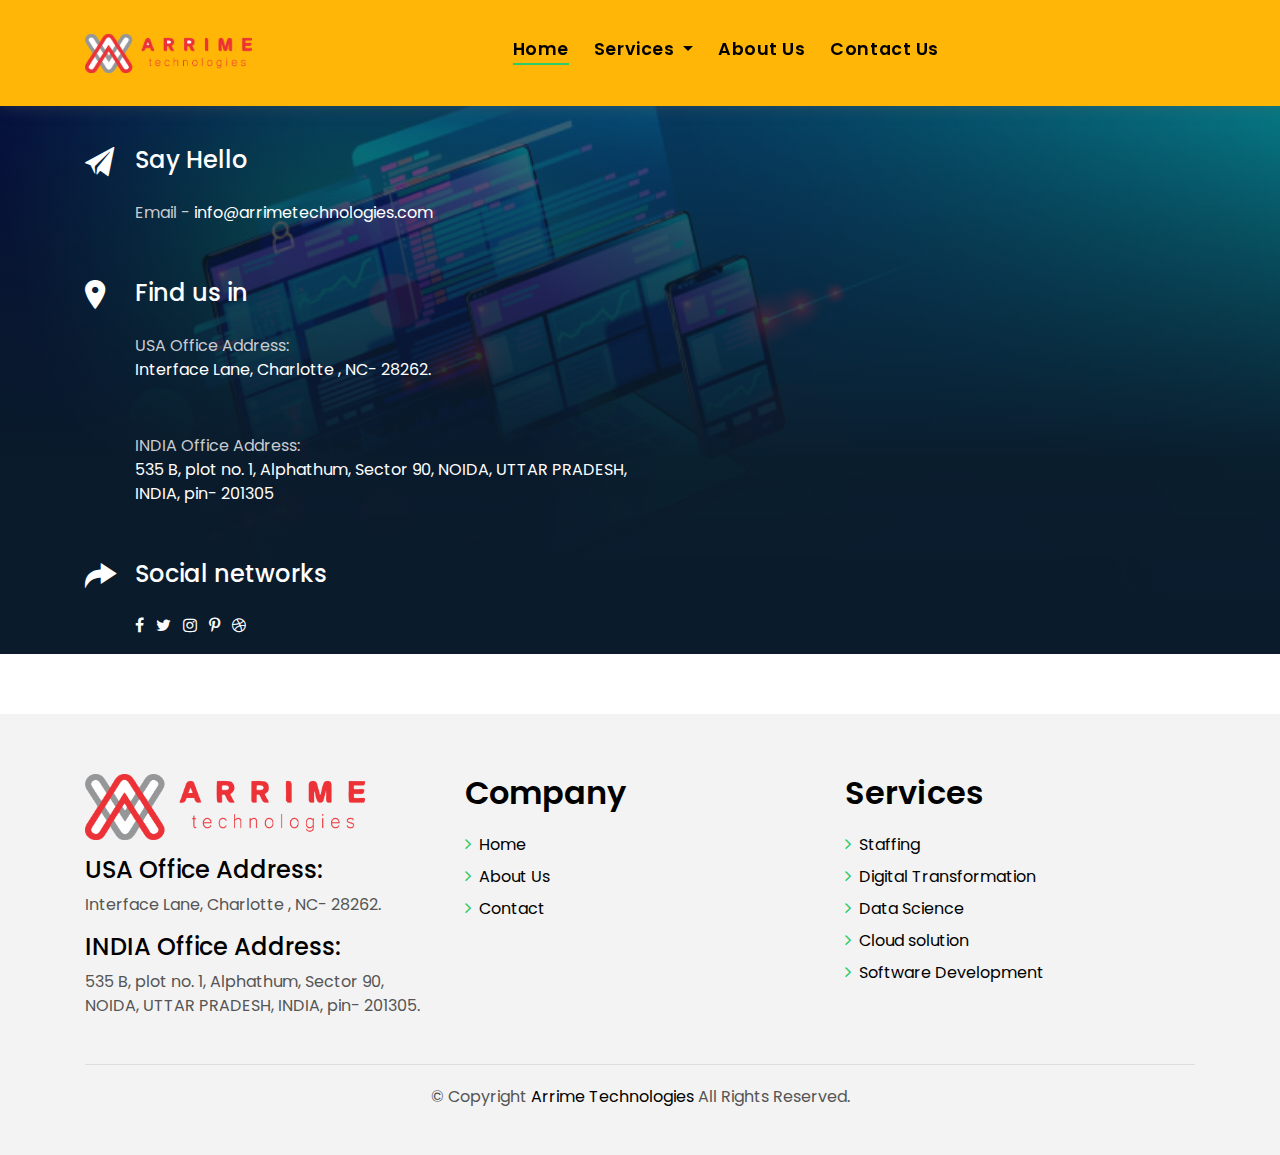
<file: contact.html>
<!DOCTYPE html>
<html lang="en">
<head>
  <meta charset="utf-8">
  <title>Arrime Technologies</title>
  <meta content="width=device-width, initial-scale=1.0" name="viewport">
  <meta content="" name="keywords">
  <meta content="" name="description">

  <!-- Favicons -->
  <link href="img/favicon.png" rel="icon">
  <link href="img/apple-touch-icon.png" rel="apple-touch-icon">

  <!-- Google Fonts -->
  <link href="https://fonts.googleapis.com/css?family=Poppins:300,400,500,600,700" rel="stylesheet">

  <!-- Bootstrap CSS File -->
  <link href="lib/bootstrap/css/bootstrap.min.css" rel="stylesheet">

  <!-- Libraries CSS Files -->
  <link href="lib/font-awesome/css/font-awesome.min.css" rel="stylesheet">
  <link href="lib/animate/animate.min.css" rel="stylesheet">
  <link href="lib/ionicons/css/ionicons.min.css" rel="stylesheet">
  <link href="lib/owlcarousel/assets/owl.carousel.min.css" rel="stylesheet">

  <!-- Main Stylesheet File -->
  <link href="css/style.css" rel="stylesheet">
</head>

<body>

  <div class="click-closed"></div>

  <!--/ Nav Star /-->
  <nav class="navbar navbar-default navbar-trans navbar-expand-lg fixed-top">
    <div class="container">
      <button class="navbar-toggler collapsed" type="button" data-toggle="collapse" data-target="#navbarDefault"
        aria-controls="navbarDefault" aria-expanded="false" aria-label="Toggle navigation">
        <span></span>
        <span></span>
        <span></span>
      </button>
      <!-- <a class="navbar-brand text-brand" href="index.html">Arrime<span class="color-b">Technologies</span></a> -->
     <img src="./img/arrime.png" alt="Arrime technologies" >
      <div class="navbar-collapse collapse justify-content-center" id="navbarDefault">
        <ul class="navbar-nav">
          <li class="nav-item">
            <a class="nav-link active" href="index.html">Home</a>
          </li>
          <li class="nav-item dropdown">
            <a class="nav-link dropdown-toggle" href="#" id="navbarDropdown" role="button" data-toggle="dropdown"
              aria-haspopup="true" aria-expanded="false">
              Services
            </a>
            <div class="dropdown-menu" aria-labelledby="navbarDropdown">
              <a class="dropdown-item" href="staffing.html">Staffing </a>
              <a class="dropdown-item" href="digital-transformation.html">Digital Transformation </a>
              <a class="dropdown-item" href="data-science.html">Data Science </a>
              <a class="dropdown-item" href="cloud-solution.html">Cloud Solution </a>
              <a class="dropdown-item" href="software-development.html">Software Development</a>
            </div>
          </li>
          <li class="nav-item">
            <a class="nav-link" href="about.html">About Us</a>
          </li>
          <li class="nav-item">
            <a class="nav-link" href="contact.html">Contact Us</a>
          </li>
        </ul>
      </div>
     
    </div>
  </nav>
  <!--/ Nav End /-->


<div  id="app" >
  <!--/ Contact Star /-->
  <section class="contact">
    <div class="container">
      <div class="row">
      
        <div class="col-sm-12 section-t8">
          <div class="row">
          
            <div class="col-md-12 section-md-t3">
              <div class="icon-box section-b2">
                <div class="icon-box-icon">
                  <span class="ion-ios-paper-plane"></span>
                </div>
                <div class="icon-box-content table-cell">
                  <div class="icon-box-title">
                    <h4 class="icon-title">Say Hello</h4>
                  </div>
                  <div class="icon-box-content">
                    <p class="mb-1">Email - 
                      <span class="color-a"> info@arrimetechnologies.com</span>
                    </p>
                    
                  </div>
                </div>
              </div>
              <div class="icon-box section-b2">
                <div class="icon-box-icon">
                  <span class="ion-ios-pin"></span>
                </div>
                <div class="icon-box-content table-cell">
                  <div class="icon-box-title">
                    <h4 class="icon-title">Find us in</h4>
                  </div>
                  <div class="icon-box-content">
                    <p class="mb-1">
                      USA Office Address:<br>
                      <span class="color-a">Interface Lane, Charlotte , NC- 28262.</span>
                    </p><br><br>
                    <p class="mb-1">
                      INDIA Office Address:<br>
                      <span class="color-a">535 B, plot no. 1, Alphathum, Sector 90, NOIDA, UTTAR PRADESH, 
                      <br> INDIA, pin- 201305</span>
                    </p>
                   
                  </div>
                </div>
              </div>
              <div class="icon-box">
                <div class="icon-box-icon">
                  <span class="ion-ios-redo"></span>
                </div>
                <div class="icon-box-content table-cell">
                  <div class="icon-box-title">
                    <h4 class="icon-title">Social networks</h4>
                  </div>
                  <div class="icon-box-content">
                    <div class="socials-footer">
                      <ul class="list-inline">
                        <li class="list-inline-item">
                          <a href="#" class="link-one">
                            <i class="fa fa-facebook" aria-hidden="true"></i>
                          </a>
                        </li>
                        <li class="list-inline-item">
                          <a href="#" class="link-one">
                            <i class="fa fa-twitter" aria-hidden="true"></i>
                          </a>
                        </li>
                        <li class="list-inline-item">
                          <a href="#" class="link-one">
                            <i class="fa fa-instagram" aria-hidden="true"></i>
                          </a>
                        </li>
                        <li class="list-inline-item">
                          <a href="#" class="link-one">
                            <i class="fa fa-pinterest-p" aria-hidden="true"></i>
                          </a>
                        </li>
                        <li class="list-inline-item">
                          <a href="#" class="link-one">
                            <i class="fa fa-dribbble" aria-hidden="true"></i>
                          </a>
                        </li>
                      </ul>
                    </div>
                  </div>
                </div>
              </div>
            </div>
          </div>
        </div>
      </div>
    </div>
  </section>
  <!--/ Contact End /-->
</div>
  <!--/ footer Star /-->
  <section class="section-footer">
    <div class="container">
      <div class="row">
        <div class="col-sm-12 col-md-4">
          <div class="widget-a">
            <div class="w-header-a">
              <h3 class="w-title-a text-brand">
                <img src="./img/arrime.png" alt="Arrime Technologies" style="width:80%">
              </h3>
            </div>
            <div class="w-body-a">
              <h4>USA Office Address:</h4>
              <p class="w-text-a color-text-a">
                Interface Lane, Charlotte , NC- 28262.
              </p>
              <h4>INDIA Office Address:</h4>
              <p class="w-text-a color-text-a">
                535 B, plot no. 1, Alphathum, Sector 90, NOIDA, UTTAR PRADESH, INDIA, pin- 201305.
              </p>
            </div>
          </div>
        </div>
        <div class="col-sm-12 col-md-4 section-md-t3">
          <div class="widget-a">
            <div class="w-header-a">
              <h3 class="w-title-a text-brand">Company</h3>
            </div>
            <div class="w-body-a">
              <div class="w-body-a">
                <ul class="list-unstyled">
                  <li class="item-list-a">
                    <i class="fa fa-angle-right"></i> <a href="index.html">Home</a>
                  </li>
                  <li class="item-list-a">
                    <i class="fa fa-angle-right"></i> <a href="about.html">About Us</a>
                  </li>
                 
                  <li class="item-list-a">
                    <i class="fa fa-angle-right"></i> <a href="contact.html">Contact</a>
                  </li>

                </ul>
              </div>
            </div>
          </div>
        </div>
        <div class="col-sm-12 col-md-4 section-md-t3">
          <div class="widget-a">
            <div class="w-header-a">
              <h3 class="w-title-a text-brand">Services</h3>
            </div>
            <div class="w-body-a">
              <ul class="list-unstyled">
                <li class="item-list-a">
                  <i class="fa fa-angle-right"></i> <a href="staffing.html">Staffing</a>
                </li>
                <li class="item-list-a">
                  <i class="fa fa-angle-right"></i> <a href="digital-transformation.html">Digital Transformation</a>
                </li>
                <li class="item-list-a">
                  <i class="fa fa-angle-right"></i> <a href="data-science.html">Data Science</a>
                </li>
                <li class="item-list-a">
                  <i class="fa fa-angle-right"></i> <a href="cloud-solution.html">Cloud solution</a>
                </li>
                <li class="item-list-a">
                  <i class="fa fa-angle-right"></i> <a href="software-development.html">Software Development</a>

                </li>
               
              </ul>
            </div>
          </div>
        </div>
      </div>
    </div>
  </section>
  <footer>
    <div class="container">
      <div class="row">
        <div class="col-md-12">
          <div class="copyright-footer">
            <p class="copyright color-text-a">
              &copy; Copyright
              <span class="color-a">Arrime Technologies</span> All Rights Reserved.
            </p>
          </div>
          
        </div>
      </div>
    </div>
  </footer>
  <!--/ Footer End /-->

  <a href="#" class="back-to-top"><i class="fa fa-chevron-up"></i></a>
  <div id="preloader"></div>

  <!-- JavaScript Libraries -->
  <script src="lib/jquery/jquery.min.js"></script>
  <script src="lib/jquery/jquery-migrate.min.js"></script>
  <script src="lib/popper/popper.min.js"></script>
  <script src="lib/bootstrap/js/bootstrap.min.js"></script>
  <script src="lib/easing/easing.min.js"></script>
  <script src="lib/owlcarousel/owl.carousel.min.js"></script>
  <script src="lib/scrollreveal/scrollreveal.min.js"></script>
  <!-- Contact Form JavaScript File -->
  <script src="contactform/contactform.js"></script>

  <!-- Template Main Javascript File -->
  <script src="js/main.js"></script>

</body>
</html>
</file>
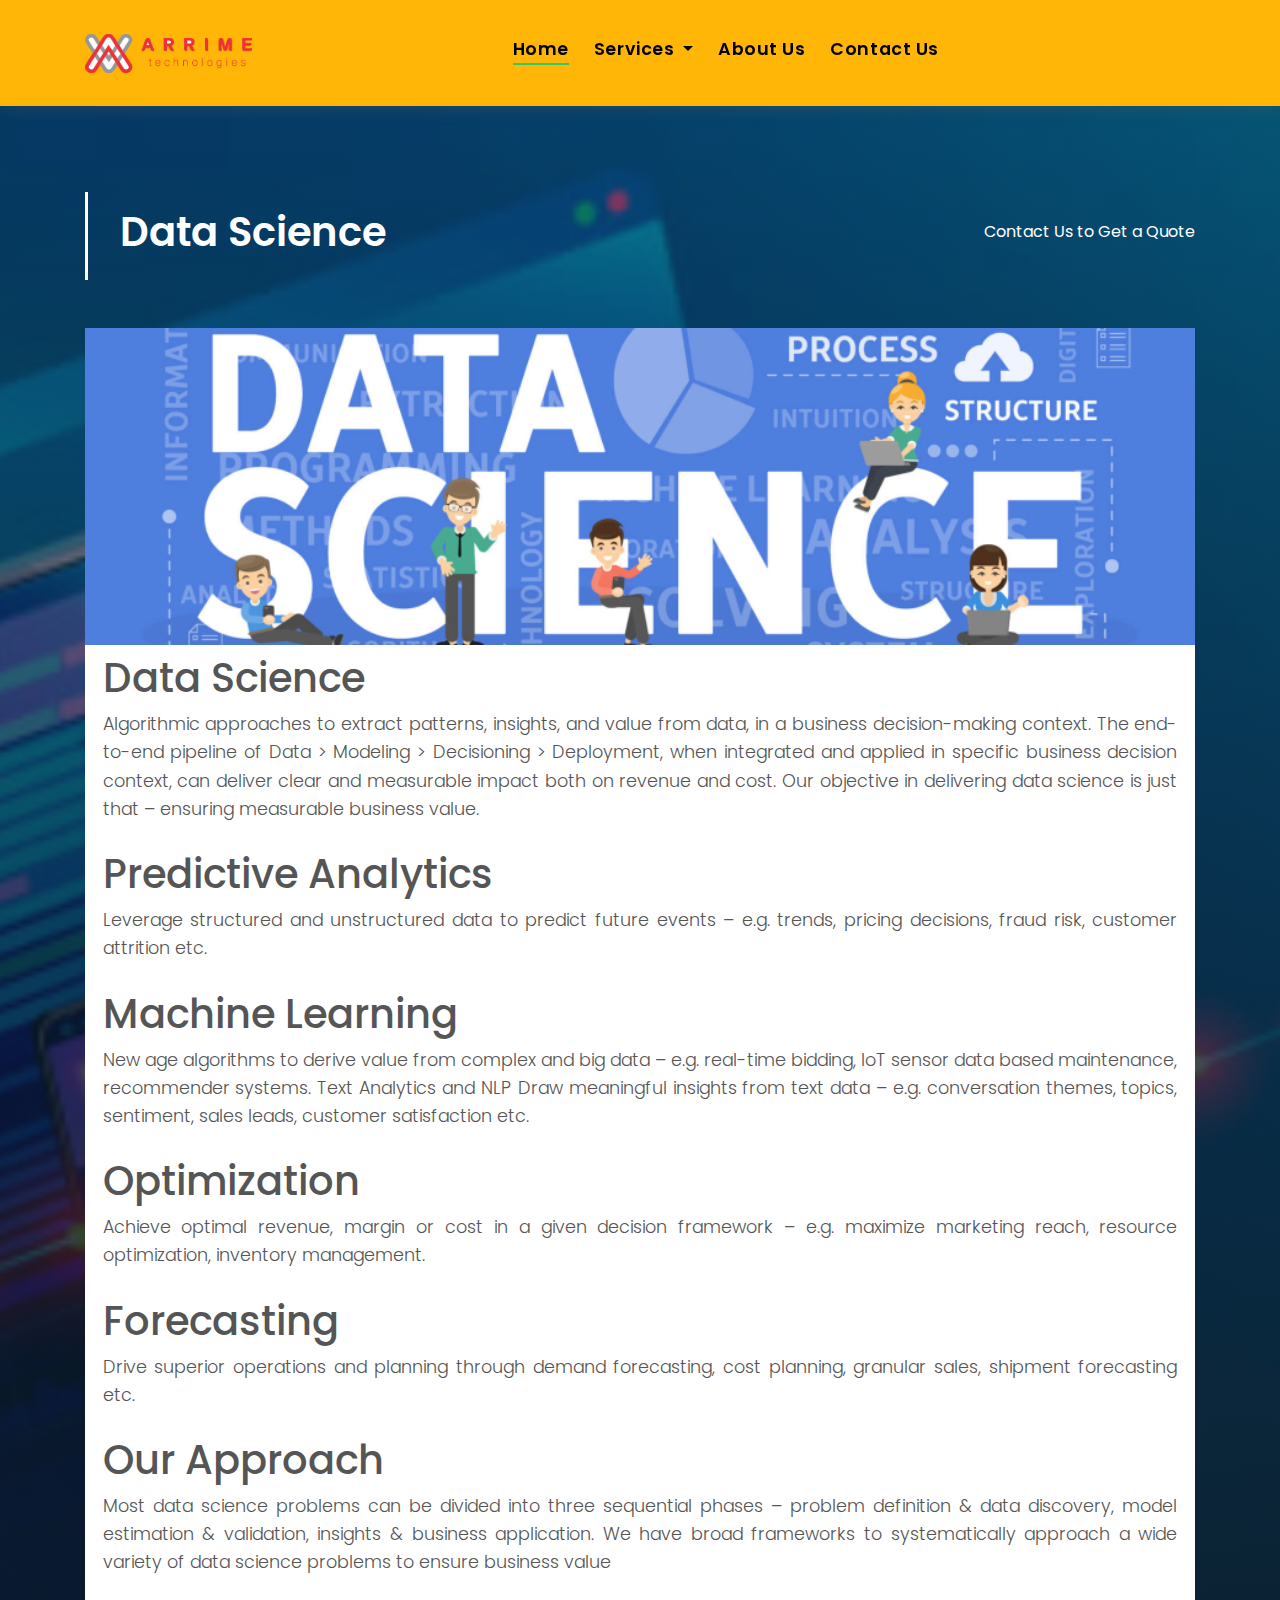
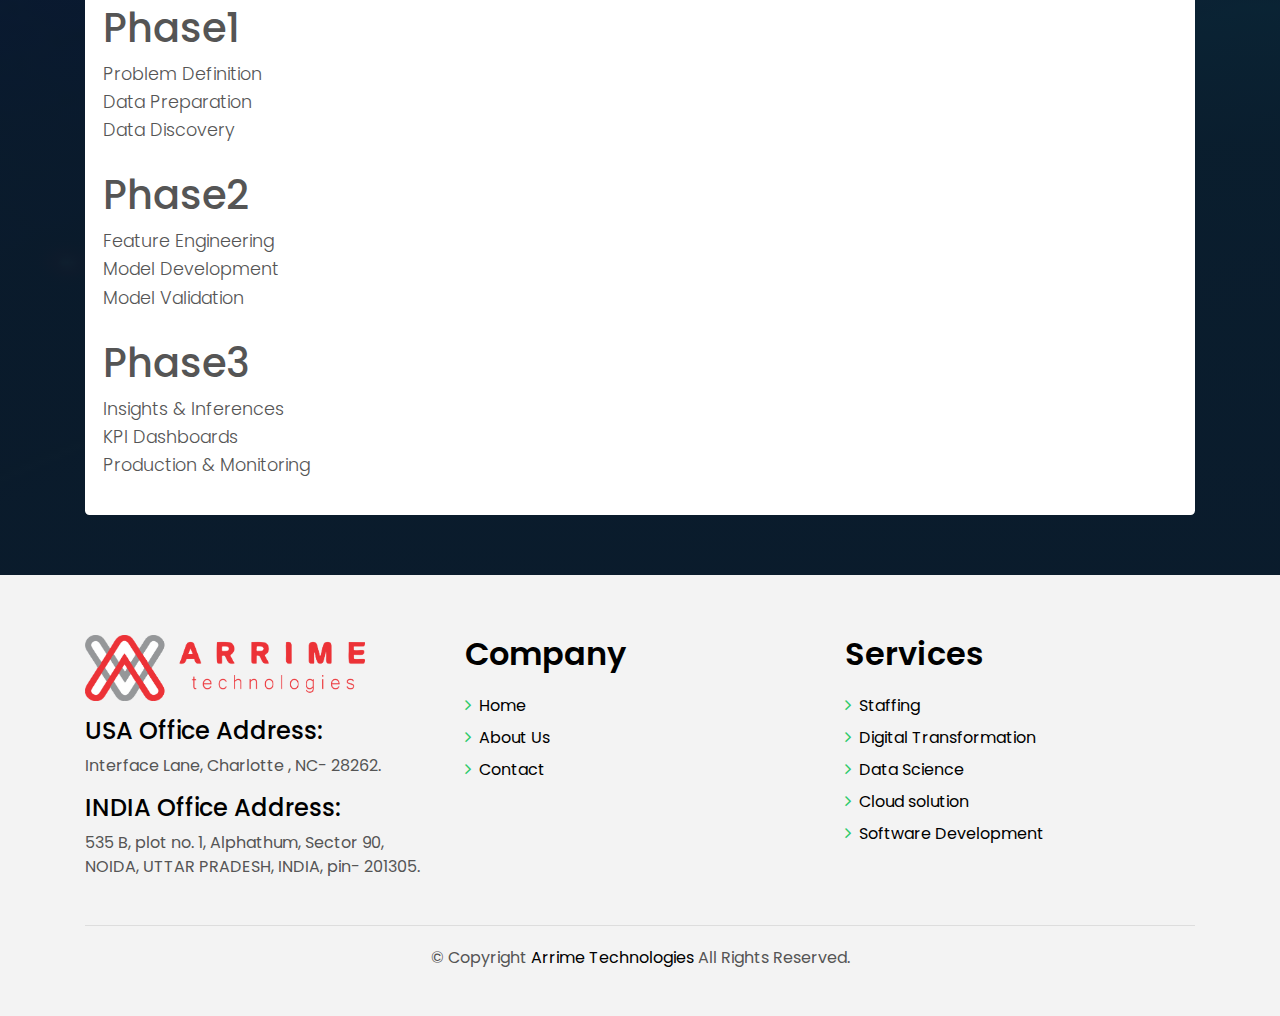
<file: data-science.html>
<!DOCTYPE html>
<html lang="en">
<head>
  <meta charset="utf-8">
  <title>Arrime Technologies</title>
  <meta content="width=device-width, initial-scale=1.0" name="viewport">
  <meta content="" name="keywords">
  <meta content="" name="description">

  <!-- Favicons -->
  <link href="img/favicon.png" rel="icon">
  <link href="img/apple-touch-icon.png" rel="apple-touch-icon">

  <!-- Google Fonts -->
  <link href="https://fonts.googleapis.com/css?family=Poppins:300,400,500,600,700" rel="stylesheet">

  <!-- Bootstrap CSS File -->
  <link href="lib/bootstrap/css/bootstrap.min.css" rel="stylesheet">

  <!-- Libraries CSS Files -->
  <link href="lib/font-awesome/css/font-awesome.min.css" rel="stylesheet">
  <link href="lib/animate/animate.min.css" rel="stylesheet">
  <link href="lib/ionicons/css/ionicons.min.css" rel="stylesheet">
  <link href="lib/owlcarousel/assets/owl.carousel.min.css" rel="stylesheet">

  <!-- Main Stylesheet File -->
  <link href="css/style.css" rel="stylesheet">
</head>

<body>

  <div class="click-closed"></div>

  <!--/ Nav Star /-->
  <nav class="navbar navbar-default navbar-trans navbar-expand-lg fixed-top">
    <div class="container">
      <button class="navbar-toggler collapsed" type="button" data-toggle="collapse" data-target="#navbarDefault"
        aria-controls="navbarDefault" aria-expanded="false" aria-label="Toggle navigation">
        <span></span>
        <span></span>
        <span></span>
      </button>
      <!-- <a class="navbar-brand text-brand" href="index.html">Arrime<span class="color-b">Technologies</span></a> -->
     <img src="./img/arrime.png" alt="Arrime technologies" >
      <div class="navbar-collapse collapse justify-content-center" id="navbarDefault">
        <ul class="navbar-nav">
          <li class="nav-item">
            <a class="nav-link active" href="index.html">Home</a>
          </li>
          <li class="nav-item dropdown">
            <a class="nav-link dropdown-toggle" href="#" id="navbarDropdown" role="button" data-toggle="dropdown"
              aria-haspopup="true" aria-expanded="false">
              Services
            </a>
            <div class="dropdown-menu" aria-labelledby="navbarDropdown">
              <a class="dropdown-item" href="staffing.html">Staffing </a>
              <a class="dropdown-item" href="digital-transformation.html">Digital Transformation </a>
              <a class="dropdown-item" href="data-science.html">Data Science </a>
              <a class="dropdown-item" href="cloud-solution.html">Cloud Solution </a>
              <a class="dropdown-item" href="software-development.html">Software Development</a>
            </div>
          </li>
          <li class="nav-item">
            <a class="nav-link" href="about.html">About Us</a>
          </li>
          <li class="nav-item">
            <a class="nav-link" href="contact.html">Contact Us</a>
          </li>
        </ul>
      </div>
     
    </div>
  </nav>
  <!--/ Nav End /-->

  <div  id="app" >
  <!--/ Intro Single star /-->
  <section class="intro-single">
    <div class="container">
      <div class="row">
        <div class="col-md-12 col-lg-8">
          <div class="title-single-box">
            <h1 class="title-single">Data Science</h1>
            </span>
          </div>
        </div>
        <div class="col-md-12 col-lg-4">
          <nav aria-label="breadcrumb" class="breadcrumb-box d-flex justify-content-lg-end">
            <ol class="breadcrumb">
              <li class="breadcrumb-item">
                <a href="contact.html">Contact Us to Get a Quote</a>
              </li>
            </ol>
          </nav>
        </div>
      </div>
    </div>
  </section>
  <!--/ Intro Single End /-->

  <!--/ News Single Star /-->
  <section class="news-single nav-arrow-b">
    <div class="container">
      <div class="row">
        <div class="col-sm-12">
          <div class="news-img-box">
            <img src="img/datasciencebanner.png" alt="" width="100%">
          </div>
        </div>
        <div class="col-md-12 ">
          
          <div class="post-content color-text-a" style="text-align: justify;">
            <h1>Data Science</h1>
            <p>Algorithmic approaches to extract patterns, insights, and value from data, in a business decision-making context. The end-to-end pipeline of Data > Modeling > Decisioning > Deployment, when integrated and applied in specific business decision context, can deliver clear and measurable impact both on revenue and cost. Our objective in delivering data science is just that – ensuring measurable business value.</p>
            
            <h1>Predictive Analytics</h1>
            <p>
                Leverage structured and unstructured data to predict future events – e.g. trends, pricing decisions, fraud risk, customer attrition etc.
            </p>
            <h1>Machine Learning</h1>
            <p>New age algorithms to derive value from complex and big data – e.g. real-time bidding, IoT sensor data based maintenance, recommender systems. Text Analytics and NLP Draw meaningful insights from text data – e.g. conversation themes, topics, sentiment, sales leads, customer satisfaction etc.            </p>            
            
            <h1>Optimization</h1>
            <p>Achieve optimal revenue, margin or cost in a given decision framework – e.g. maximize marketing reach, resource optimization, inventory management.</p>
            
            <h1>Forecasting</h1>
            <p>Drive superior operations and planning through demand forecasting, cost planning, granular sales, shipment forecasting etc.</p>

            <h1>Our Approach</h1>
            <p>Most data science problems can be divided into three sequential phases – problem definition & data discovery, model estimation & validation, insights & business application. We have broad frameworks to systematically approach a wide variety of data science problems to ensure business value</p>

            <h1>Phase1</h1>
            <p>
                Problem Definition <br>
                Data Preparation <br>
                Data Discovery
            </p>
            
            <h1>Phase2</h1>
            <p>
                Feature Engineering <br>
                Model Development <br>
                Model Validation
            </p>

            <h1>Phase3</h1>
            <p>
                Insights & Inferences <br>
                KPI Dashboards <br>
                Production & Monitoring
            </p>

          </div>
       
        </div>
       
      </div>
    </div>
  </section>
  <!--/ News Single End /-->

  <!--/ footer Star /-->
  <section class="section-footer">
    <div class="container">
      <div class="row">
        <div class="col-sm-12 col-md-4">
          <div class="widget-a">
            <div class="w-header-a">
              <h3 class="w-title-a text-brand">
                <img src="./img/arrime.png" alt="Arrime Technologies" style="width:80%">
              </h3>
            </div>
            <div class="w-body-a">
              <h4>USA Office Address:</h4>
              <p class="w-text-a color-text-a">
                Interface Lane, Charlotte , NC- 28262.
              </p>
              <h4>INDIA Office Address:</h4>
              <p class="w-text-a color-text-a">
                535 B, plot no. 1, Alphathum, Sector 90, NOIDA, UTTAR PRADESH, INDIA, pin- 201305.
              </p>
            </div>
          </div>
        </div>
        <div class="col-sm-12 col-md-4 section-md-t3">
          <div class="widget-a">
            <div class="w-header-a">
              <h3 class="w-title-a text-brand">Company</h3>
            </div>
            <div class="w-body-a">
              <div class="w-body-a">
                <ul class="list-unstyled">
                  <li class="item-list-a">
                    <i class="fa fa-angle-right"></i> <a href="index.html">Home</a>
                  </li>
                  <li class="item-list-a">
                    <i class="fa fa-angle-right"></i> <a href="about.html">About Us</a>
                  </li>
                 
                  <li class="item-list-a">
                    <i class="fa fa-angle-right"></i> <a href="contact.html">Contact</a>
                  </li>

                </ul>
              </div>
            </div>
          </div>
        </div>
        <div class="col-sm-12 col-md-4 section-md-t3">
          <div class="widget-a">
            <div class="w-header-a">
              <h3 class="w-title-a text-brand">Services</h3>
            </div>
            <div class="w-body-a">
              <ul class="list-unstyled">
                <li class="item-list-a">
                  <i class="fa fa-angle-right"></i> <a href="staffing.html">Staffing</a>
                </li>
                <li class="item-list-a">
                  <i class="fa fa-angle-right"></i> <a href="digital-transformation.html">Digital Transformation</a>
                </li>
                <li class="item-list-a">
                  <i class="fa fa-angle-right"></i> <a href="data-science.html">Data Science</a>
                </li>
                <li class="item-list-a">
                  <i class="fa fa-angle-right"></i> <a href="cloud-solution.html">Cloud solution</a>
                </li>
                <li class="item-list-a">
                  <i class="fa fa-angle-right"></i> <a href="software-development.html">Software Development</a>

                </li>
               
              </ul>
            </div>
          </div>
        </div>
      </div>
    </div>
  </section>
</div>
  <footer>
    <div class="container">
      <div class="row">
        <div class="col-md-12">
          <div class="copyright-footer">
            <p class="copyright color-text-a">
              &copy; Copyright
              <span class="color-a">Arrime Technologies</span> All Rights Reserved.
            </p>
          </div>
          
        </div>
      </div>
    </div>
  </footer>
  <!--/ Footer End /-->

  <a href="#" class="back-to-top"><i class="fa fa-chevron-up"></i></a>
  <div id="preloader"></div>

  <!-- JavaScript Libraries -->
  <script src="lib/jquery/jquery.min.js"></script>
  <script src="lib/jquery/jquery-migrate.min.js"></script>
  <script src="lib/popper/popper.min.js"></script>
  <script src="lib/bootstrap/js/bootstrap.min.js"></script>
  <script src="lib/easing/easing.min.js"></script>
  <script src="lib/owlcarousel/owl.carousel.min.js"></script>
  <script src="lib/scrollreveal/scrollreveal.min.js"></script>
  <!-- Contact Form JavaScript File -->
  <script src="contactform/contactform.js"></script>

  <!-- Template Main Javascript File -->
  <script src="js/main.js"></script>

</body>
</html>
</file>
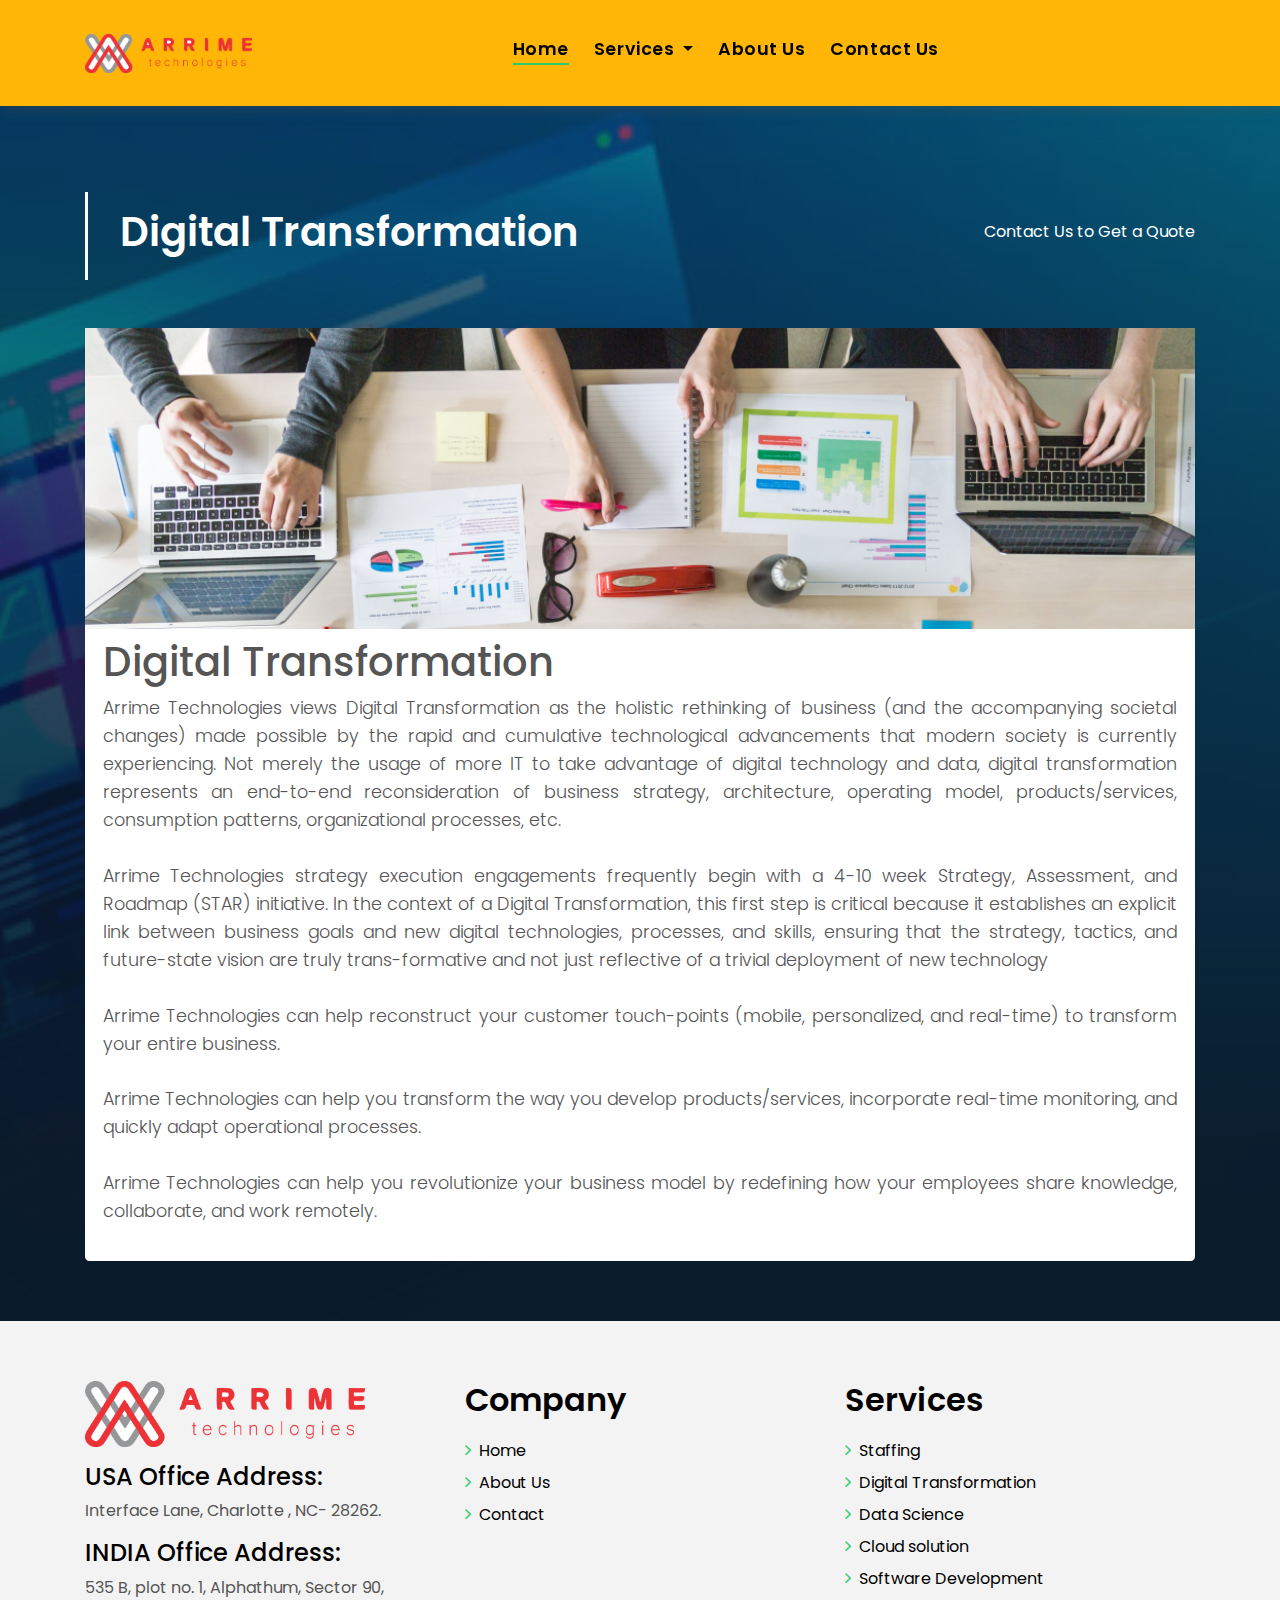
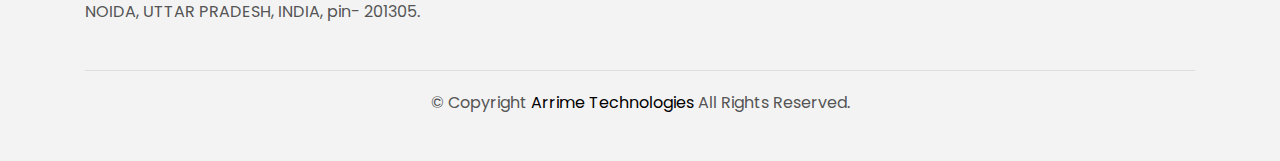
<file: digital-transformation.html>
<!DOCTYPE html>
<html lang="en">
<head>
  <meta charset="utf-8">
  <title>Arrime Technologies</title>
  <meta content="width=device-width, initial-scale=1.0" name="viewport">
  <meta content="" name="keywords">
  <meta content="" name="description">

  <!-- Favicons -->
  <link href="img/favicon.png" rel="icon">
  <link href="img/apple-touch-icon.png" rel="apple-touch-icon">

  <!-- Google Fonts -->
  <link href="https://fonts.googleapis.com/css?family=Poppins:300,400,500,600,700" rel="stylesheet">

  <!-- Bootstrap CSS File -->
  <link href="lib/bootstrap/css/bootstrap.min.css" rel="stylesheet">

  <!-- Libraries CSS Files -->
  <link href="lib/font-awesome/css/font-awesome.min.css" rel="stylesheet">
  <link href="lib/animate/animate.min.css" rel="stylesheet">
  <link href="lib/ionicons/css/ionicons.min.css" rel="stylesheet">
  <link href="lib/owlcarousel/assets/owl.carousel.min.css" rel="stylesheet">

  <!-- Main Stylesheet File -->
  <link href="css/style.css" rel="stylesheet">
</head>

<body>

  <div class="click-closed"></div>

  <!--/ Nav Star /-->
  <nav class="navbar navbar-default navbar-trans navbar-expand-lg fixed-top">
    <div class="container">
      <button class="navbar-toggler collapsed" type="button" data-toggle="collapse" data-target="#navbarDefault"
        aria-controls="navbarDefault" aria-expanded="false" aria-label="Toggle navigation">
        <span></span>
        <span></span>
        <span></span>
      </button>
      <!-- <a class="navbar-brand text-brand" href="index.html">Arrime<span class="color-b">Technologies</span></a> -->
     <img src="./img/arrime.png" alt="Arrime technologies" >
      <div class="navbar-collapse collapse justify-content-center" id="navbarDefault">
        <ul class="navbar-nav">
          <li class="nav-item">
            <a class="nav-link active" href="index.html">Home</a>
          </li>
          <li class="nav-item dropdown">
            <a class="nav-link dropdown-toggle" href="#" id="navbarDropdown" role="button" data-toggle="dropdown"
              aria-haspopup="true" aria-expanded="false">
              Services
            </a>
            <div class="dropdown-menu" aria-labelledby="navbarDropdown">
              <a class="dropdown-item" href="staffing.html">Staffing </a>
              <a class="dropdown-item" href="digital-transformation.html">Digital Transformation </a>
              <a class="dropdown-item" href="data-science.html">Data Science </a>
              <a class="dropdown-item" href="cloud-solution.html">Cloud Solution </a>
              <a class="dropdown-item" href="software-development.html">Software Development</a>
            </div>
          </li>
          <li class="nav-item">
            <a class="nav-link" href="about.html">About Us</a>
          </li>
          <li class="nav-item">
            <a class="nav-link" href="contact.html">Contact Us</a>
          </li>
        </ul>
      </div>
     
    </div>
  </nav>
  <!--/ Nav End /-->

  <div  id="app" >
  <!--/ Intro Single star /-->
  <section class="intro-single">
    <div class="container">
      <div class="row">
        <div class="col-md-12 col-lg-8">
          <div class="title-single-box">
            <h1 class="title-single">Digital Transformation</h1>
            </span>
          </div>
        </div>
        <div class="col-md-12 col-lg-4">
          <nav aria-label="breadcrumb" class="breadcrumb-box d-flex justify-content-lg-end">
            <ol class="breadcrumb">
              <li class="breadcrumb-item">
                <a href="contact.html">Contact Us to Get a Quote</a>
              </li>
            </ol>
          </nav>
        </div>
      </div>
    </div>
  </section>
  <!--/ Intro Single End /-->

  <!--/ News Single Star /-->
  <section class="news-single nav-arrow-b">
    <div class="container">
      <div class="row">
        <div class="col-sm-12">
          <div class="news-img-box">
            <img src="img/DTC.png" alt="" width="100%">
          </div>
        </div>
        <div class="col-md-12 ">
          
          <div class="post-content color-text-a" style="text-align: justify;">
            <h1>Digital Transformation</h1>
            <p>Arrime Technologies views Digital Transformation as the holistic rethinking of business (and the accompanying societal changes) made possible by the rapid and cumulative technological advancements that modern society is currently experiencing. Not merely the usage of more IT to take advantage of digital technology and data, digital transformation represents an end-to-end reconsideration of business strategy, architecture, operating model, products/services, consumption patterns, organizational processes, etc.</p>
            <p>Arrime Technologies strategy execution engagements frequently begin with a 4-10 week Strategy, Assessment, and Roadmap (STAR) initiative. In the context of a Digital Transformation, this first step is critical because it establishes an explicit link between business goals and new digital technologies, processes, and skills, ensuring that the strategy, tactics, and future-state vision are truly trans-formative and not just reflective of a trivial deployment of new technology </p>
            <p>Arrime Technologies can help reconstruct your customer touch-points (mobile, personalized, and real-time) to transform your entire business.</p>
            <p>Arrime Technologies can help you transform the way you develop products/services, incorporate real-time monitoring, and quickly adapt operational processes.</p>
            <p>Arrime Technologies can help you revolutionize your business model by redefining how your employees share knowledge, collaborate, and work remotely.</p>
        </div>
       
        </div>
       
      </div>
    </div>
  </section>
  <!--/ News Single End /-->

   <!--/ footer Star /-->
   <section class="section-footer">
    <div class="container">
      <div class="row">
        <div class="col-sm-12 col-md-4">
          <div class="widget-a">
            <div class="w-header-a">
              <h3 class="w-title-a text-brand">
                <img src="./img/arrime.png" alt="Arrime Technologies" style="width:80%">
              </h3>
            </div>
            <div class="w-body-a">
              <h4>USA Office Address:</h4>
              <p class="w-text-a color-text-a">
                Interface Lane, Charlotte , NC- 28262.
              </p>
              <h4>INDIA Office Address:</h4>
              <p class="w-text-a color-text-a">
                535 B, plot no. 1, Alphathum, Sector 90, NOIDA, UTTAR PRADESH, INDIA, pin- 201305.
              </p>
            </div>
          </div>
        </div>
        <div class="col-sm-12 col-md-4 section-md-t3">
          <div class="widget-a">
            <div class="w-header-a">
              <h3 class="w-title-a text-brand">Company</h3>
            </div>
            <div class="w-body-a">
              <div class="w-body-a">
                <ul class="list-unstyled">
                  <li class="item-list-a">
                    <i class="fa fa-angle-right"></i> <a href="index.html">Home</a>
                  </li>
                  <li class="item-list-a">
                    <i class="fa fa-angle-right"></i> <a href="about.html">About Us</a>
                  </li>
                 
                  <li class="item-list-a">
                    <i class="fa fa-angle-right"></i> <a href="contact.html">Contact</a>
                  </li>

                </ul>
              </div>
            </div>
          </div>
        </div>
        <div class="col-sm-12 col-md-4 section-md-t3">
          <div class="widget-a">
            <div class="w-header-a">
              <h3 class="w-title-a text-brand">Services</h3>
            </div>
            <div class="w-body-a">
              <ul class="list-unstyled">
                <li class="item-list-a">
                  <i class="fa fa-angle-right"></i> <a href="staffing.html">Staffing</a>
                </li>
                <li class="item-list-a">
                  <i class="fa fa-angle-right"></i> <a href="digital-transformation.html">Digital Transformation</a>
                </li>
                <li class="item-list-a">
                  <i class="fa fa-angle-right"></i> <a href="data-science.html">Data Science</a>
                </li>
                <li class="item-list-a">
                  <i class="fa fa-angle-right"></i> <a href="cloud-solution.html">Cloud solution</a>
                </li>
                <li class="item-list-a">
                  <i class="fa fa-angle-right"></i> <a href="software-development.html">Software Development</a>

                </li>
               
              </ul>
            </div>
          </div>
        </div>
      </div>
    </div>
  </section>
</div>
  <footer>
    <div class="container">
      <div class="row">
        <div class="col-md-12">
          <div class="copyright-footer">
            <p class="copyright color-text-a">
              &copy; Copyright
              <span class="color-a">Arrime Technologies</span> All Rights Reserved.
            </p>
          </div>
          
        </div>
      </div>
    </div>
  </footer>
  <!--/ Footer End /-->

  <a href="#" class="back-to-top"><i class="fa fa-chevron-up"></i></a>
  <div id="preloader"></div>

  <!-- JavaScript Libraries -->
  <script src="lib/jquery/jquery.min.js"></script>
  <script src="lib/jquery/jquery-migrate.min.js"></script>
  <script src="lib/popper/popper.min.js"></script>
  <script src="lib/bootstrap/js/bootstrap.min.js"></script>
  <script src="lib/easing/easing.min.js"></script>
  <script src="lib/owlcarousel/owl.carousel.min.js"></script>
  <script src="lib/scrollreveal/scrollreveal.min.js"></script>
  <!-- Contact Form JavaScript File -->
  <script src="contactform/contactform.js"></script>

  <!-- Template Main Javascript File -->
  <script src="js/main.js"></script>

</body>
</html>
</file>
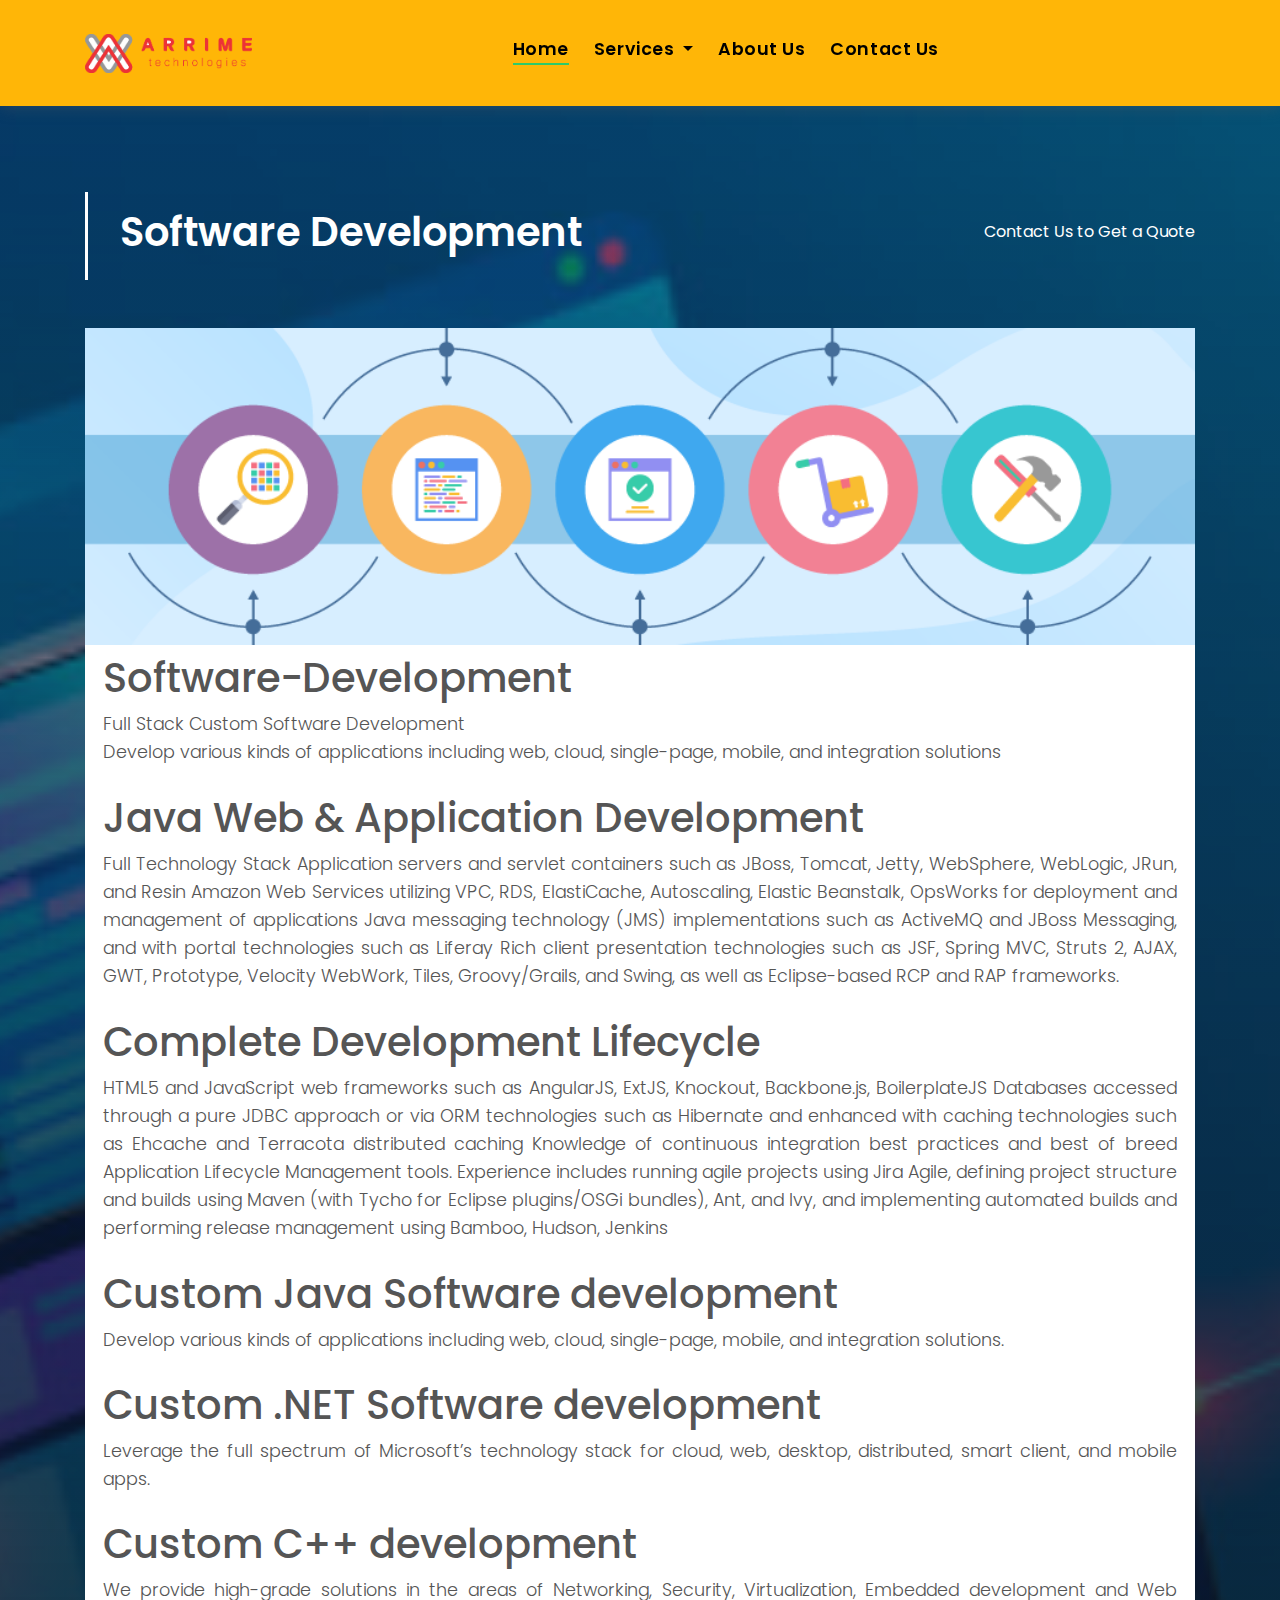
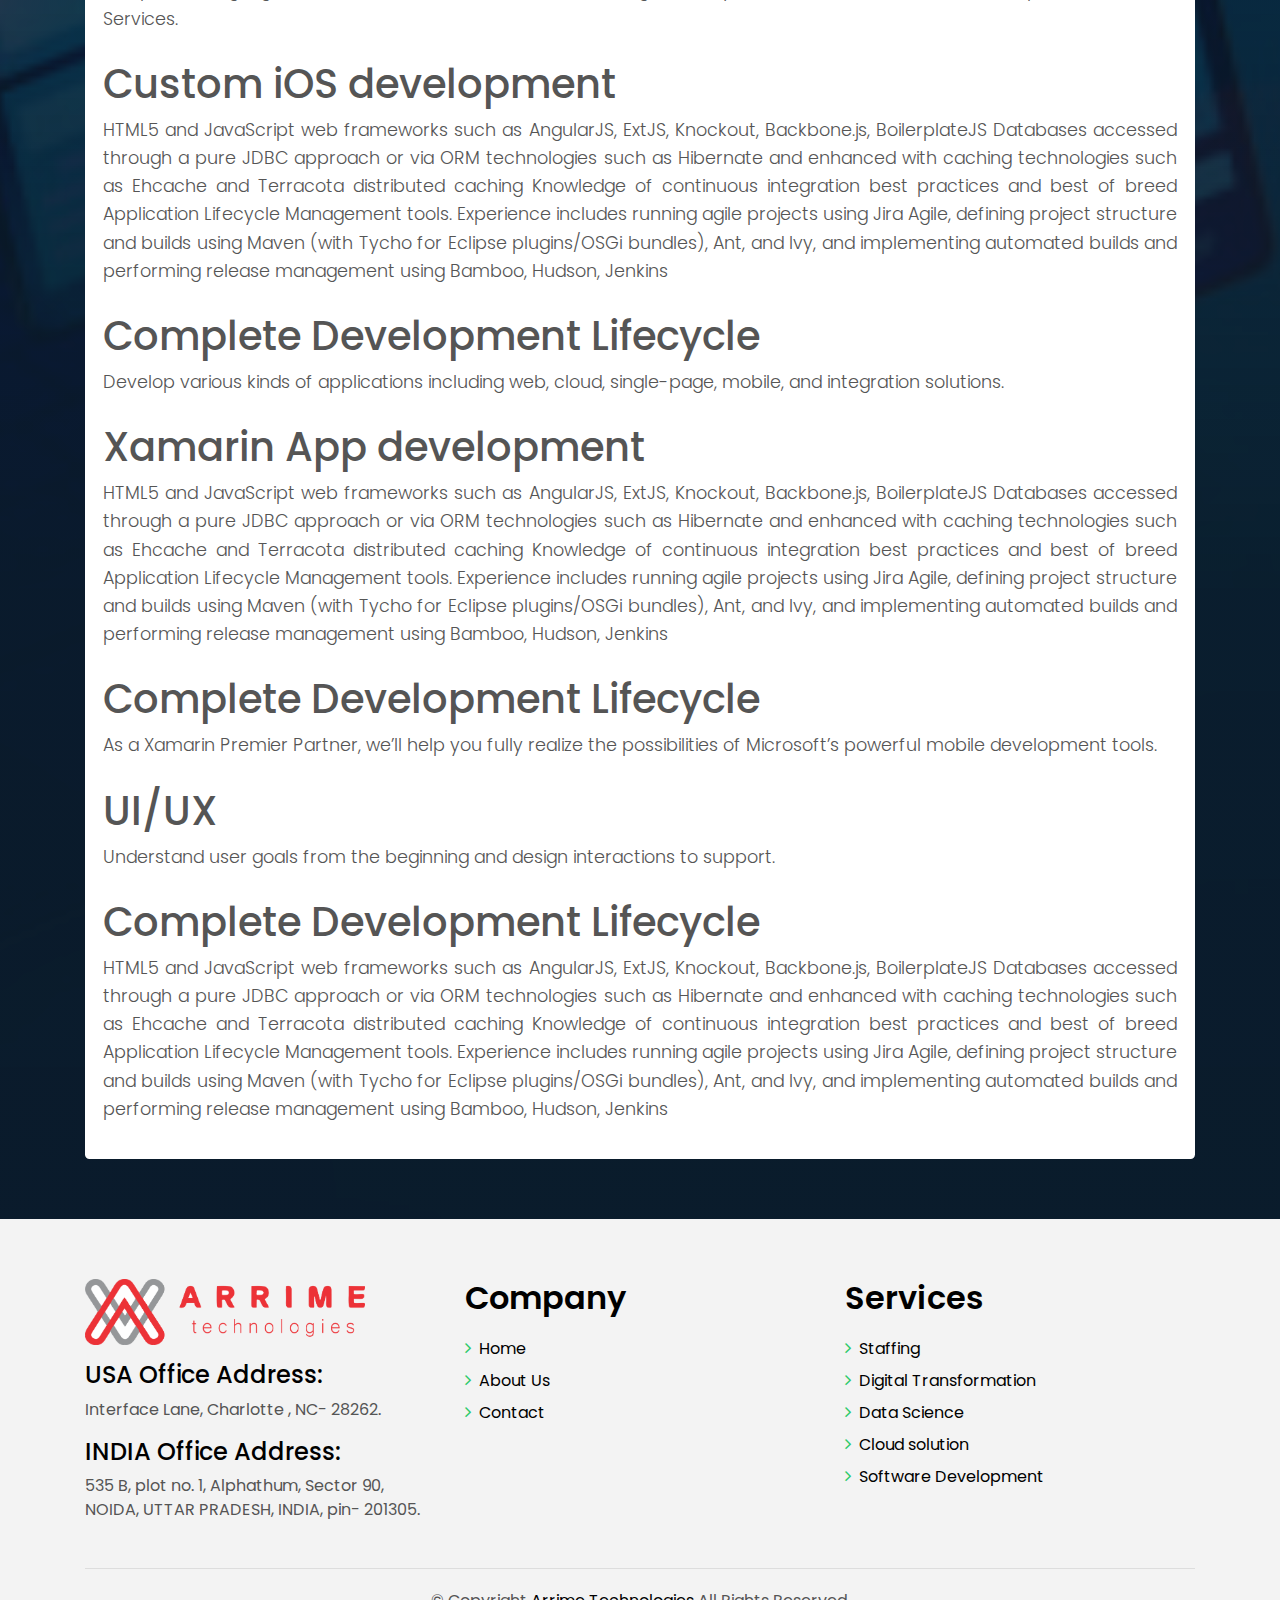
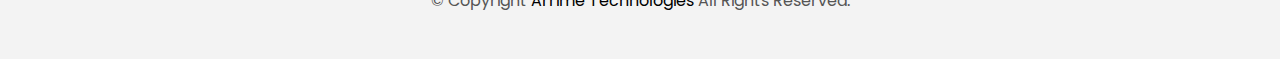
<file: software-development.html>
<!DOCTYPE html>
<html lang="en">
<head>
  <meta charset="utf-8">
  <title>Arrime Technologies</title>
  <meta content="width=device-width, initial-scale=1.0" name="viewport">
  <meta content="" name="keywords">
  <meta content="" name="description">

  <!-- Favicons -->
  <link href="img/favicon.png" rel="icon">
  <link href="img/apple-touch-icon.png" rel="apple-touch-icon">

  <!-- Google Fonts -->
  <link href="https://fonts.googleapis.com/css?family=Poppins:300,400,500,600,700" rel="stylesheet">

  <!-- Bootstrap CSS File -->
  <link href="lib/bootstrap/css/bootstrap.min.css" rel="stylesheet">

  <!-- Libraries CSS Files -->
  <link href="lib/font-awesome/css/font-awesome.min.css" rel="stylesheet">
  <link href="lib/animate/animate.min.css" rel="stylesheet">
  <link href="lib/ionicons/css/ionicons.min.css" rel="stylesheet">
  <link href="lib/owlcarousel/assets/owl.carousel.min.css" rel="stylesheet">

  <!-- Main Stylesheet File -->
  <link href="css/style.css" rel="stylesheet">
</head>

<body>

  <div class="click-closed"></div>

  <!--/ Nav Star /-->
  <nav class="navbar navbar-default navbar-trans navbar-expand-lg fixed-top">
    <div class="container">
      <button class="navbar-toggler collapsed" type="button" data-toggle="collapse" data-target="#navbarDefault"
        aria-controls="navbarDefault" aria-expanded="false" aria-label="Toggle navigation">
        <span></span>
        <span></span>
        <span></span>
      </button>
      <!-- <a class="navbar-brand text-brand" href="index.html">Arrime<span class="color-b">Technologies</span></a> -->
     <img src="./img/arrime.png" alt="Arrime technologies" >
      <div class="navbar-collapse collapse justify-content-center" id="navbarDefault">
        <ul class="navbar-nav">
          <li class="nav-item">
            <a class="nav-link active" href="index.html">Home</a>
          </li>
          <li class="nav-item dropdown">
            <a class="nav-link dropdown-toggle" href="#" id="navbarDropdown" role="button" data-toggle="dropdown"
              aria-haspopup="true" aria-expanded="false">
              Services
            </a>
            <div class="dropdown-menu" aria-labelledby="navbarDropdown">
              <a class="dropdown-item" href="staffing.html">Staffing </a>
              <a class="dropdown-item" href="digital-transformation.html">Digital Transformation </a>
              <a class="dropdown-item" href="data-science.html">Data Science </a>
              <a class="dropdown-item" href="cloud-solution.html">Cloud Solution </a>
              <a class="dropdown-item" href="software-development.html">Software Development</a>
            </div>
          </li>
          <li class="nav-item">
            <a class="nav-link" href="about.html">About Us</a>
          </li>
          <li class="nav-item">
            <a class="nav-link" href="contact.html">Contact Us</a>
          </li>
        </ul>
      </div>
     
    </div>
  </nav>
  <!--/ Nav End /-->

<div  id="app">
  <!--/ Intro Single star /-->
  <section class="intro-single">
    <div class="container">
      <div class="row">
        <div class="col-md-12 col-lg-8">
          <div class="title-single-box">
            <h1 class="title-single">Software Development</h1>
            </span>
          </div>
        </div>
        <div class="col-md-12 col-lg-4">
          <nav aria-label="breadcrumb" class="breadcrumb-box d-flex justify-content-lg-end">
            <ol class="breadcrumb">
              <li class="breadcrumb-item">
                <a href="contact.html">Contact Us to Get a Quote</a>
              </li>
            </ol>
          </nav>
        </div>
      </div>
    </div>
  </section>
  <!--/ Intro Single End /-->

  <!--/ News Single Star /-->
  <section class="news-single nav-arrow-b">
    <div class="container">
      <div class="row">
        <div class="col-sm-12">
          <div class="news-img-box">
            <img src="img/SDM.png" alt="" width="100%">
          </div>
        </div>
        <div class="col-md-12 ">
          
          <div class="post-content color-text-a" style="text-align: justify;">
            <h1>Software-Development</h1>
            <p>Full Stack Custom Software Development<br>
                Develop various kinds of applications including web, cloud, single-page, mobile, and integration solutions</p>
            <h1>Java Web & Application Development</h1>
            <p>
                Full Technology Stack Application servers and servlet containers such as JBoss, Tomcat, Jetty, WebSphere, WebLogic, JRun, and Resin Amazon Web Services utilizing VPC, RDS, ElastiCache, Autoscaling, Elastic Beanstalk, OpsWorks for deployment and management of applications Java messaging technology (JMS) implementations such as ActiveMQ and JBoss Messaging, and with portal technologies such as Liferay Rich client presentation technologies such as JSF, Spring MVC, Struts 2, AJAX, GWT, Prototype, Velocity WebWork, Tiles, Groovy/Grails, and Swing, as well as Eclipse-based RCP and RAP frameworks.
            </p>
            <h1>Complete Development Lifecycle</h1>
            <p>HTML5 and JavaScript web frameworks such as AngularJS, ExtJS, Knockout, Backbone.js, BoilerplateJS Databases accessed through a pure JDBC approach or via ORM technologies such as Hibernate and enhanced with caching technologies such as Ehcache and Terracota distributed caching Knowledge of continuous integration best practices and best of breed Application Lifecycle Management tools. Experience includes running agile projects using Jira Agile, defining project structure and builds using Maven (with Tycho for Eclipse plugins/OSGi bundles), Ant, and Ivy, and implementing automated builds and performing release management using Bamboo, Hudson, Jenkins</p>
            
            <h1>Custom Java Software development</h1>
            <p>Develop various kinds of applications including web, cloud, single-page, mobile, and integration solutions.            </p>
            
            <h1>Custom .NET Software development</h1>
            <p>Leverage the full spectrum of Microsoft’s technology stack for cloud, web, desktop, distributed, smart client, and mobile apps.

            </p>

            <h1>Custom C++ development
            </h1>
            <p>We provide high-grade solutions in the areas of Networking, Security, Virtualization, Embedded development and Web Services.

            </p>

            <h1>Custom iOS development
            </h1>
            <p>HTML5 and JavaScript web frameworks such as AngularJS, ExtJS, Knockout, Backbone.js, BoilerplateJS Databases accessed through a pure JDBC approach or via ORM technologies such as Hibernate and enhanced with caching technologies such as Ehcache and Terracota distributed caching Knowledge of continuous integration best practices and best of breed Application Lifecycle Management tools. Experience includes running agile projects using Jira Agile, defining project structure and builds using Maven (with Tycho for Eclipse plugins/OSGi bundles), Ant, and Ivy, and implementing automated builds and performing release management using Bamboo, Hudson, Jenkins</p>

            <h1>Complete Development Lifecycle</h1>
            <p>Develop various kinds of applications including web, cloud, single-page, mobile, and integration solutions.

            </p>

            <h1>Xamarin App development</h1>
            <p>HTML5 and JavaScript web frameworks such as AngularJS, ExtJS, Knockout, Backbone.js, BoilerplateJS Databases accessed through a pure JDBC approach or via ORM technologies such as Hibernate and enhanced with caching technologies such as Ehcache and Terracota distributed caching Knowledge of continuous integration best practices and best of breed Application Lifecycle Management tools. Experience includes running agile projects using Jira Agile, defining project structure and builds using Maven (with Tycho for Eclipse plugins/OSGi bundles), Ant, and Ivy, and implementing automated builds and performing release management using Bamboo, Hudson, Jenkins</p>

            <h1>Complete Development Lifecycle</h1>
            <p>As a Xamarin Premier Partner, we’ll help you fully realize the possibilities of Microsoft’s powerful mobile development tools.

            </p>

            <h1>UI/UX </h1>
            <p>Understand user goals from the beginning and design interactions to support.

            </p>

            <h1>Complete Development Lifecycle</h1>
            <p>HTML5 and JavaScript web frameworks such as AngularJS, ExtJS, Knockout, Backbone.js, BoilerplateJS Databases accessed through a pure JDBC approach or via ORM technologies such as Hibernate and enhanced with caching technologies such as Ehcache and Terracota distributed caching Knowledge of continuous integration best practices and best of breed Application Lifecycle Management tools. Experience includes running agile projects using Jira Agile, defining project structure and builds using Maven (with Tycho for Eclipse plugins/OSGi bundles), Ant, and Ivy, and implementing automated builds and performing release management using Bamboo, Hudson, Jenkins</p>

          </div>
       
        </div>
       
      </div>
    </div>
  </section>
  <!--/ News Single End /-->

  <!--/ footer Star /-->
  <section class="section-footer">
    <div class="container">
      <div class="row">
        <div class="col-sm-12 col-md-4">
          <div class="widget-a">
            <div class="w-header-a">
              <h3 class="w-title-a text-brand">
                <img src="./img/arrime.png" alt="Arrime Technologies" style="width:80%">
              </h3>
            </div>
            <div class="w-body-a">
              <h4>USA Office Address:</h4>
              <p class="w-text-a color-text-a">
                Interface Lane, Charlotte , NC- 28262.
              </p>
              <h4>INDIA Office Address:</h4>
              <p class="w-text-a color-text-a">
                535 B, plot no. 1, Alphathum, Sector 90, NOIDA, UTTAR PRADESH, INDIA, pin- 201305.
              </p>
            </div>
          </div>
        </div>
        <div class="col-sm-12 col-md-4 section-md-t3">
          <div class="widget-a">
            <div class="w-header-a">
              <h3 class="w-title-a text-brand">Company</h3>
            </div>
            <div class="w-body-a">
              <div class="w-body-a">
                <ul class="list-unstyled">
                  <li class="item-list-a">
                    <i class="fa fa-angle-right"></i> <a href="index.html">Home</a>
                  </li>
                  <li class="item-list-a">
                    <i class="fa fa-angle-right"></i> <a href="about.html">About Us</a>
                  </li>
                 
                  <li class="item-list-a">
                    <i class="fa fa-angle-right"></i> <a href="contact.html">Contact</a>
                  </li>

                </ul>
              </div>
            </div>
          </div>
        </div>
        <div class="col-sm-12 col-md-4 section-md-t3">
          <div class="widget-a">
            <div class="w-header-a">
              <h3 class="w-title-a text-brand">Services</h3>
            </div>
            <div class="w-body-a">
              <ul class="list-unstyled">
                <li class="item-list-a">
                  <i class="fa fa-angle-right"></i> <a href="staffing.html">Staffing</a>
                </li>
                <li class="item-list-a">
                  <i class="fa fa-angle-right"></i> <a href="digital-transformation.html">Digital Transformation</a>
                </li>
                <li class="item-list-a">
                  <i class="fa fa-angle-right"></i> <a href="data-science.html">Data Science</a>
                </li>
                <li class="item-list-a">
                  <i class="fa fa-angle-right"></i> <a href="cloud-solution.html">Cloud solution</a>
                </li>
                <li class="item-list-a">
                  <i class="fa fa-angle-right"></i> <a href="software-development.html">Software Development</a>

                </li>
               
              </ul>
            </div>
          </div>
        </div>
      </div>
    </div>
  </section>
</div>
  <footer>
    <div class="container">
      <div class="row">
        <div class="col-md-12">
          <div class="copyright-footer">
            <p class="copyright color-text-a">
              &copy; Copyright
              <span class="color-a">Arrime Technologies</span> All Rights Reserved.
            </p>
          </div>
          
        </div>
      </div>
    </div>
  </footer>
  <!--/ Footer End /-->

  <a href="#" class="back-to-top"><i class="fa fa-chevron-up"></i></a>
  <div id="preloader"></div>

  <!-- JavaScript Libraries -->
  <script src="lib/jquery/jquery.min.js"></script>
  <script src="lib/jquery/jquery-migrate.min.js"></script>
  <script src="lib/popper/popper.min.js"></script>
  <script src="lib/bootstrap/js/bootstrap.min.js"></script>
  <script src="lib/easing/easing.min.js"></script>
  <script src="lib/owlcarousel/owl.carousel.min.js"></script>
  <script src="lib/scrollreveal/scrollreveal.min.js"></script>
  <!-- Contact Form JavaScript File -->
  <script src="contactform/contactform.js"></script>

  <!-- Template Main Javascript File -->
  <script src="js/main.js"></script>

</body>
</html>
</file>
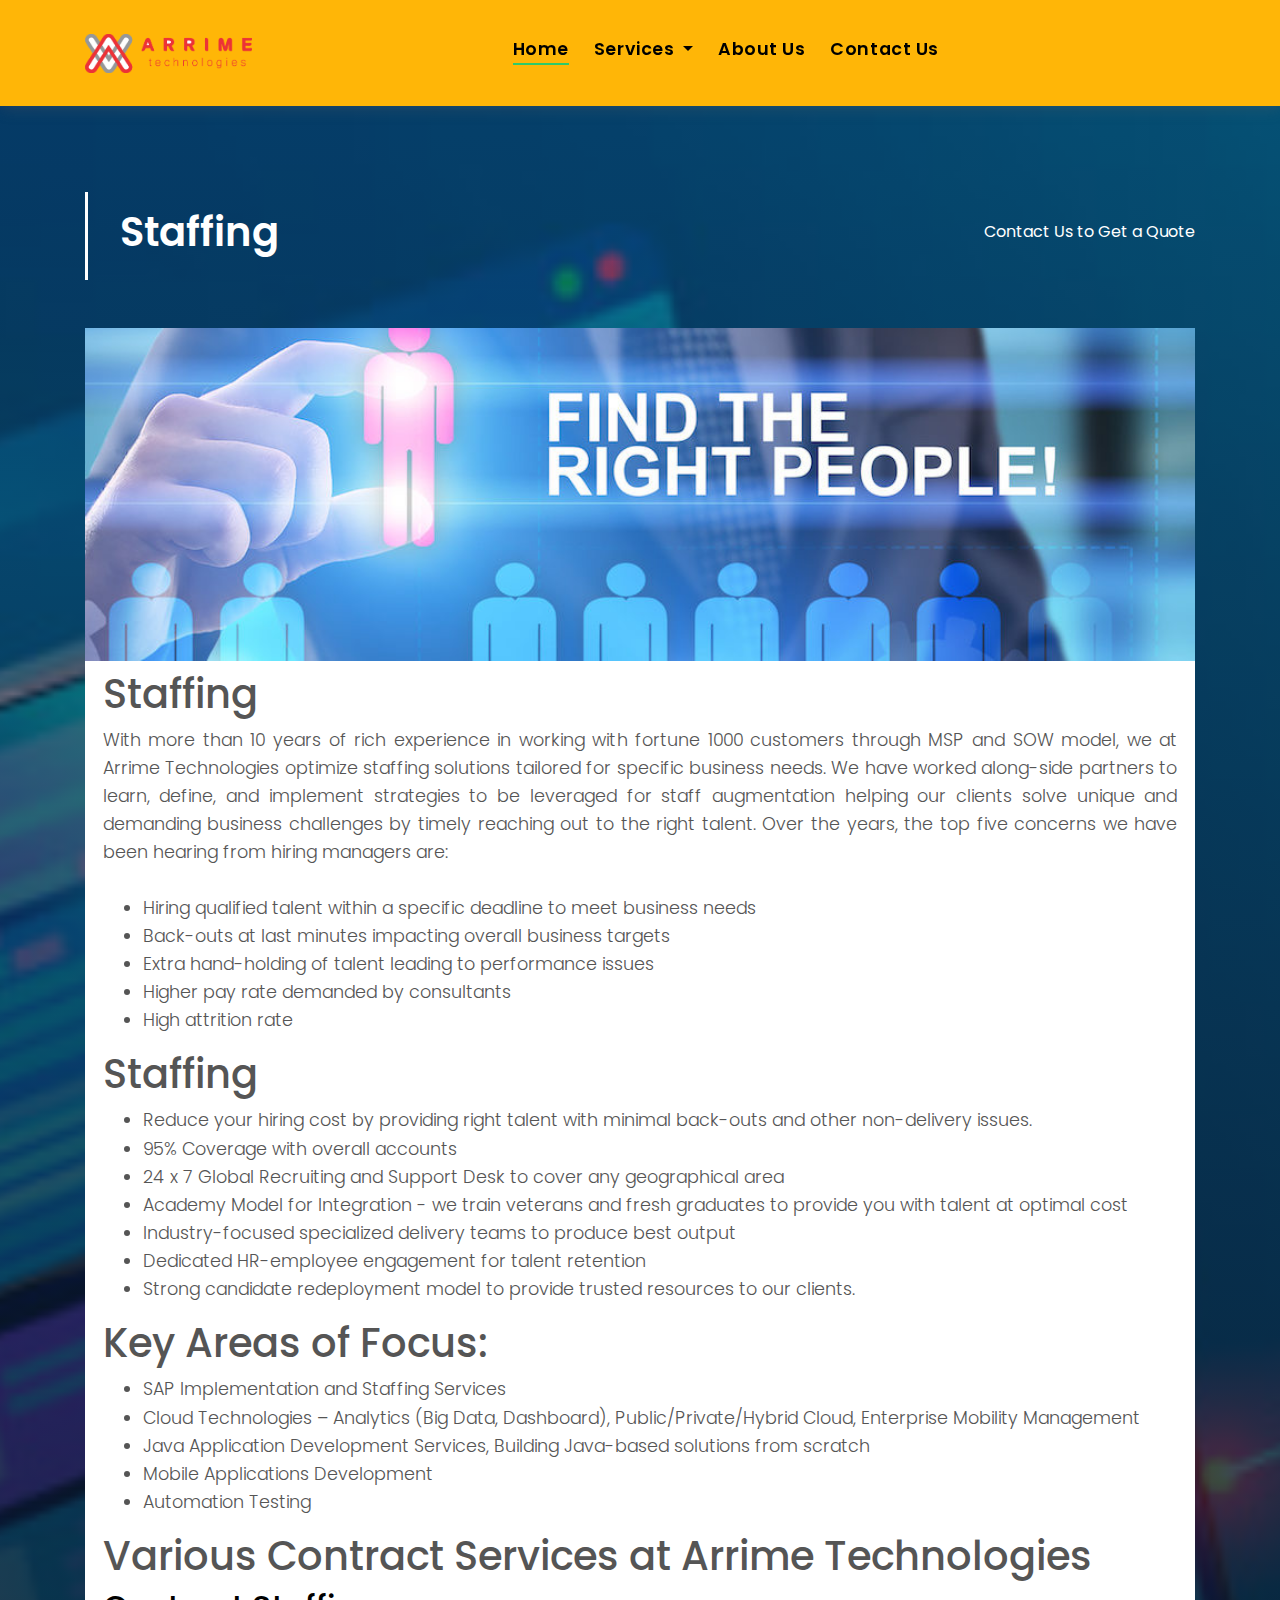
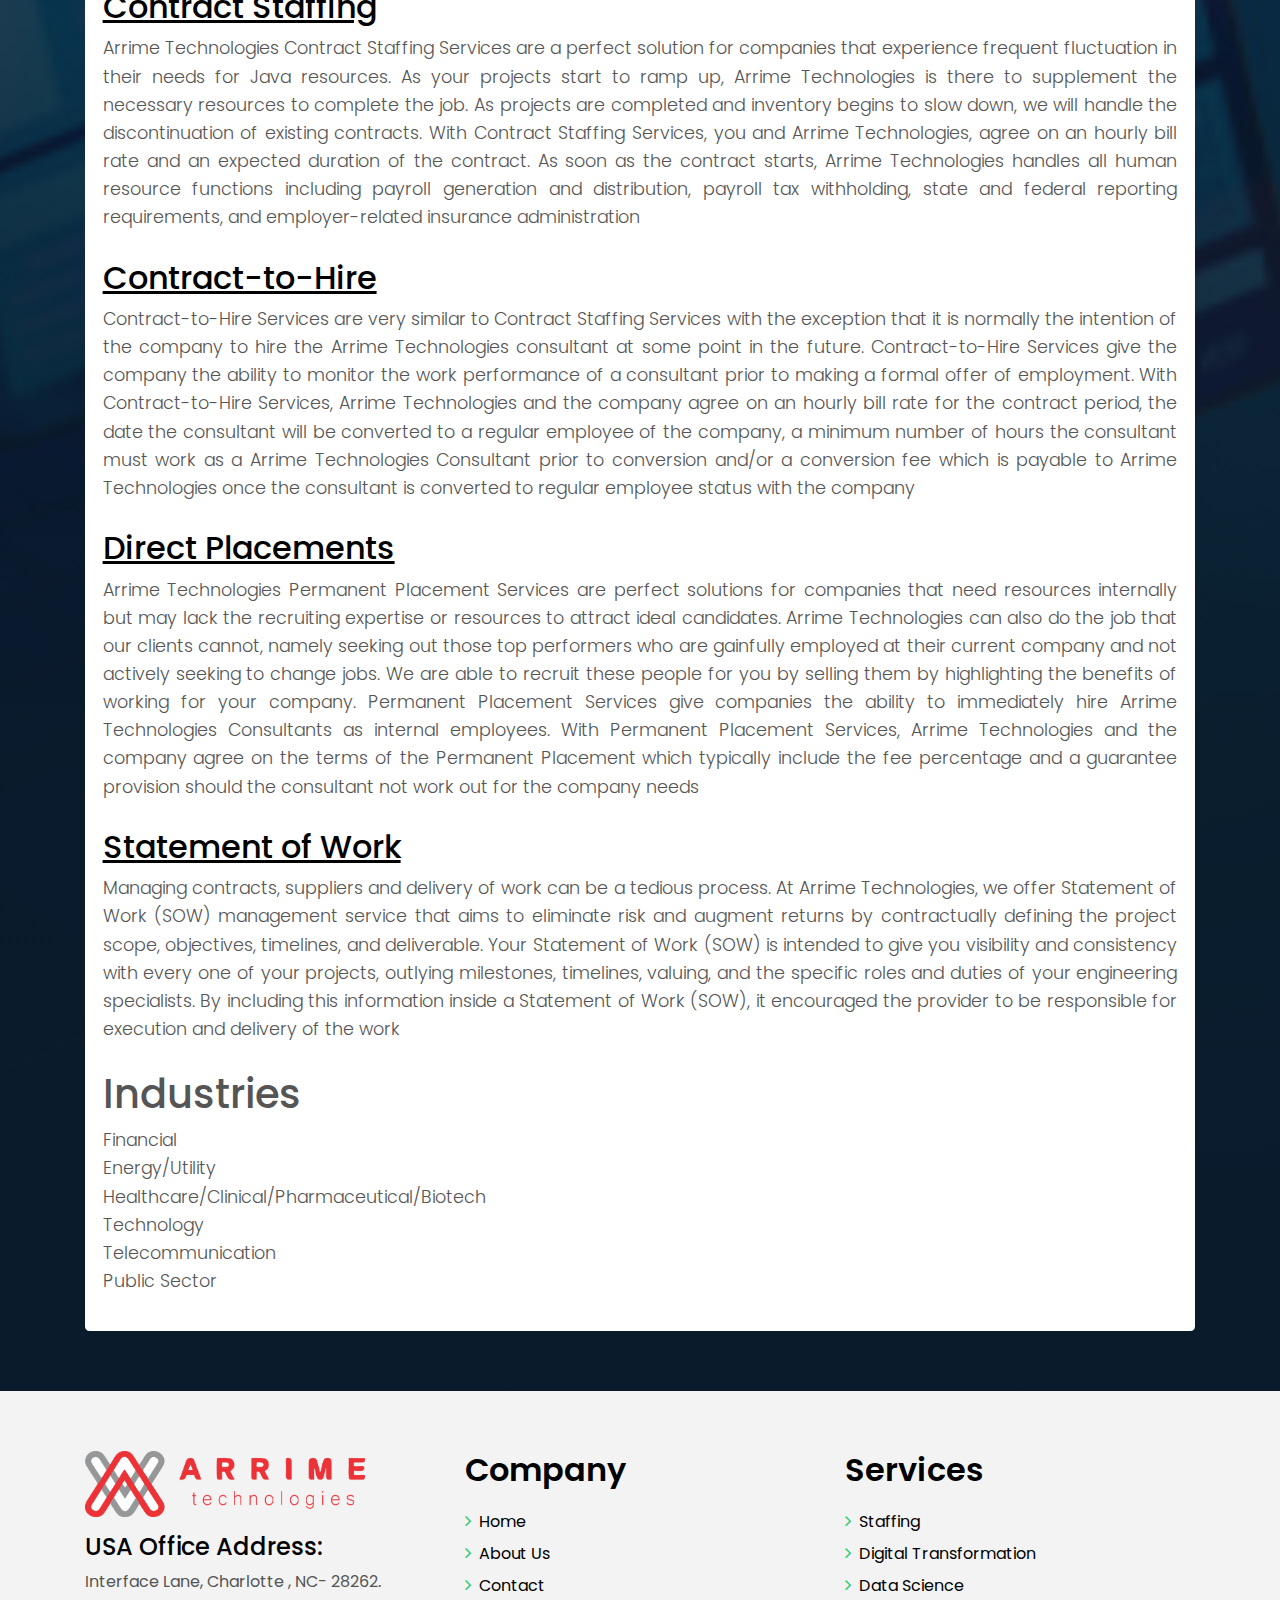
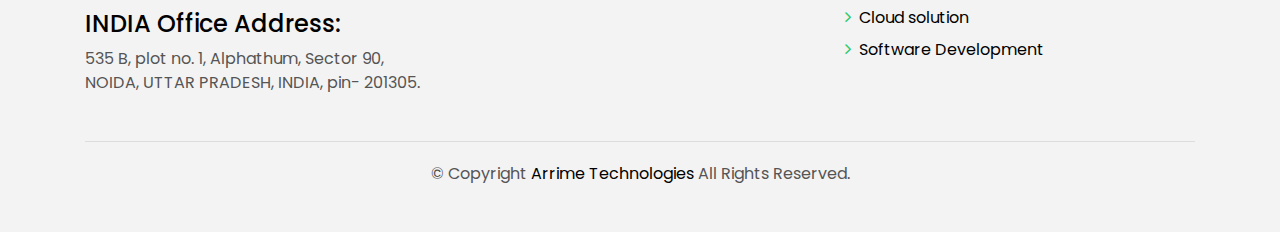
<file: staffing.html>
<!DOCTYPE html>
<html lang="en">
<head>
  <meta charset="utf-8">
  <title>Arrime Technologies</title>
  <meta content="width=device-width, initial-scale=1.0" name="viewport">
  <meta content="" name="keywords">
  <meta content="" name="description">

  <!-- Favicons -->
  <link href="img/favicon.png" rel="icon">
  <link href="img/apple-touch-icon.png" rel="apple-touch-icon">

  <!-- Google Fonts -->
  <link href="https://fonts.googleapis.com/css?family=Poppins:300,400,500,600,700" rel="stylesheet">

  <!-- Bootstrap CSS File -->
  <link href="lib/bootstrap/css/bootstrap.min.css" rel="stylesheet">

  <!-- Libraries CSS Files -->
  <link href="lib/font-awesome/css/font-awesome.min.css" rel="stylesheet">
  <link href="lib/animate/animate.min.css" rel="stylesheet">
  <link href="lib/ionicons/css/ionicons.min.css" rel="stylesheet">
  <link href="lib/owlcarousel/assets/owl.carousel.min.css" rel="stylesheet">

  <!-- Main Stylesheet File -->
  <link href="css/style.css" rel="stylesheet">
</head>

<body>

  <div class="click-closed"></div>

  <!--/ Nav Star /-->
  <nav class="navbar navbar-default navbar-trans navbar-expand-lg fixed-top">
    <div class="container">
      <button class="navbar-toggler collapsed" type="button" data-toggle="collapse" data-target="#navbarDefault"
        aria-controls="navbarDefault" aria-expanded="false" aria-label="Toggle navigation">
        <span></span>
        <span></span>
        <span></span>
      </button>
      <!-- <a class="navbar-brand text-brand" href="index.html">Arrime<span class="color-b">Technologies</span></a> -->
     <img src="./img/arrime.png" alt="Arrime technologies" >
      <div class="navbar-collapse collapse justify-content-center" id="navbarDefault">
        <ul class="navbar-nav">
          <li class="nav-item">
            <a class="nav-link active" href="index.html">Home</a>
          </li>
          <li class="nav-item dropdown">
            <a class="nav-link dropdown-toggle" href="#" id="navbarDropdown" role="button" data-toggle="dropdown"
              aria-haspopup="true" aria-expanded="false">
              Services
            </a>
            <div class="dropdown-menu" aria-labelledby="navbarDropdown">
              <a class="dropdown-item" href="staffing.html">Staffing </a>
              <a class="dropdown-item" href="digital-transformation.html">Digital Transformation </a>
              <a class="dropdown-item" href="data-science.html">Data Science </a>
              <a class="dropdown-item" href="cloud-solution.html">Cloud Solution </a>
              <a class="dropdown-item" href="software-development.html">Software Development</a>
            </div>
          </li>
          <li class="nav-item">
            <a class="nav-link" href="about.html">About Us</a>
          </li>
          <li class="nav-item">
            <a class="nav-link" href="contact.html">Contact Us</a>
          </li>
        </ul>
      </div>
     
    </div>
  </nav>
  <!--/ Nav End /-->

  <div  id="app">
  <!--/ Intro Single star /-->
  <section class="intro-single">
    <div class="container">
      <div class="row">
        <div class="col-md-12 col-lg-8">
          <div class="title-single-box">
            <h1 class="title-single">Staffing</h1>
            </span>
          </div>
        </div>
        <div class="col-md-12 col-lg-4">
          <nav aria-label="breadcrumb" class="breadcrumb-box d-flex justify-content-lg-end">
            <ol class="breadcrumb">
              <li class="breadcrumb-item">
                <a href="contact.html">Contact Us to Get a Quote</a>
              </li>
            </ol>
          </nav>
        </div>
      </div>
    </div>
  </section>
  <!--/ Intro Single End /-->

  <!--/ News Single Star /-->
  <section class="news-single nav-arrow-b">
    <div class="container">
      <div class="row">
        <div class="col-sm-12">
          <div class="news-img-box">
            <img src="img/staffing.png" alt="" width="100%">
          </div>
        </div>
        <div class="col-md-12 ">
          
          <div class="post-content color-text-a" style="text-align: justify;">
            <h1>Staffing</h1>
            <p>With more than 10 years of rich experience in working with fortune 1000 customers through MSP and SOW model, we at Arrime Technologies optimize staffing solutions tailored for specific business needs. We have worked along-side partners to learn, define, and implement strategies to be leveraged for staff augmentation helping our clients solve unique and demanding business challenges by timely reaching out to the right talent. Over the years, the top five concerns we have been hearing from hiring managers are:</p>
            <ul>
                <li>Hiring qualified talent within a specific deadline to meet business needs</li>
                <li>Back-outs at last minutes impacting overall business targets</li>
                <li>Extra hand-holding of talent leading to performance issues</li>
                <li>Higher pay rate demanded by consultants</li>
                <li>High attrition rate</li>
            </ul>

            <h1>Staffing</h1>
            <ul>
                <li>Reduce your hiring cost by providing right talent with minimal back-outs and other non-delivery issues.</li>
                <li>95% Coverage with overall accounts</li>
                <li>24 x 7 Global Recruiting and Support Desk to cover any geographical area</li>
                <li>Academy Model for Integration - we train veterans and fresh graduates to provide you with talent at optimal cost</li>
                <li>Industry-focused specialized delivery teams to produce best output</li><li>Dedicated HR-employee engagement for talent retention</li><li>Strong candidate redeployment model to provide trusted resources to our clients.</li>
            </ul>

            <h1>Key Areas of Focus:</h1>
            <ul>
                <li>SAP Implementation and Staffing Services</li>
                <li>Cloud Technologies – Analytics (Big Data, Dashboard), Public/Private/Hybrid Cloud, Enterprise Mobility Management</li>
                <li>Java Application Development Services, Building Java-based solutions from scratch</li>
                <li>Mobile Applications Development</li>
                <li>Automation Testing</li>
            </ul>

            <h1>Various Contract Services at Arrime Technologies</h1>
            <h2><u>Contract Staffing</u></h2>
            <p>Arrime Technologies Contract Staffing Services are a perfect solution for companies that experience frequent fluctuation in their needs for Java resources. As your projects start to ramp up, Arrime Technologies is there to supplement the necessary resources to complete the job. As projects are completed and inventory begins to slow down, we will handle the discontinuation of existing contracts. With Contract Staffing Services, you and Arrime Technologies, agree on an hourly bill rate and an expected duration of the contract. As soon as the contract starts, Arrime Technologies handles all human resource functions including payroll generation and distribution, payroll tax withholding, state and federal reporting requirements, and employer-related insurance administration</p>
            
            <h2><u>Contract-to-Hire</u></h2>
            <p>Contract-to-Hire Services are very similar to Contract Staffing Services with the exception that it is normally the intention of the company to hire the Arrime Technologies consultant at some point in the future. Contract-to-Hire Services give the company the ability to monitor the work performance of a consultant prior to making a formal offer of employment. With Contract-to-Hire Services, Arrime Technologies and the company agree on an hourly bill rate for the contract period, the date the consultant will be converted to a regular employee of the company, a minimum number of hours the consultant must work as a Arrime Technologies Consultant prior to conversion and/or a conversion fee which is payable to Arrime Technologies once the consultant is converted to regular employee status with the company</p>
            
            <h2><u>Direct Placements</u></h2>
            <p>Arrime Technologies Permanent Placement Services are perfect solutions for companies that need resources internally but may lack the recruiting expertise or resources to attract ideal candidates. Arrime Technologies can also do the job that our clients cannot, namely seeking out those top performers who are gainfully employed at their current company and not actively seeking to change jobs. We are able to recruit these people for you by selling them by highlighting the benefits of working for your company. Permanent Placement Services give companies the ability to immediately hire Arrime Technologies Consultants as internal employees. With Permanent Placement Services, Arrime Technologies and the company agree on the terms of the Permanent Placement which typically include the fee percentage and a guarantee provision should the consultant not work out for the company needs</p>

            <h2><u>Statement of Work</u></h2>
            <p>Managing contracts, suppliers and delivery of work can be a tedious process. At Arrime Technologies, we offer Statement of Work (SOW) management service that aims to eliminate risk and augment returns by contractually defining the project scope, objectives, timelines, and deliverable. Your Statement of Work (SOW) is intended to give you visibility and consistency with every one of your projects, outlying milestones, timelines, valuing, and the specific roles and duties of your engineering specialists. By including this information inside a Statement of Work (SOW), it encouraged the provider to be responsible for execution and delivery of the work</p>

            <h1>Industries</h1>
            <p>
                Financial <br>

Energy/Utility <br>

Healthcare/Clinical/Pharmaceutical/Biotech <br>

Technology <br>

Telecommunication <br>

Public Sector <br>
            </p>
        </div>
       
        </div>
       
      </div>
    </div>
  </section>
  <!--/ News Single End /-->
  <!--/ footer Star /-->
  <section class="section-footer">
    <div class="container">
      <div class="row">
        <div class="col-sm-12 col-md-4">
          <div class="widget-a">
            <div class="w-header-a">
              <h3 class="w-title-a text-brand">
                <img src="./img/arrime.png" alt="Arrime Technologies" style="width:80%">
              </h3>
            </div>
            <div class="w-body-a">
              <h4>USA Office Address:</h4>
              <p class="w-text-a color-text-a">
                Interface Lane, Charlotte , NC- 28262.
              </p>
              <h4>INDIA Office Address:</h4>
              <p class="w-text-a color-text-a">
                535 B, plot no. 1, Alphathum, Sector 90, NOIDA, UTTAR PRADESH, INDIA, pin- 201305.
              </p>
            </div>
          </div>
        </div>
        <div class="col-sm-12 col-md-4 section-md-t3">
          <div class="widget-a">
            <div class="w-header-a">
              <h3 class="w-title-a text-brand">Company</h3>
            </div>
            <div class="w-body-a">
              <div class="w-body-a">
                <ul class="list-unstyled">
                  <li class="item-list-a">
                    <i class="fa fa-angle-right"></i> <a href="index.html">Home</a>
                  </li>
                  <li class="item-list-a">
                    <i class="fa fa-angle-right"></i> <a href="about.html">About Us</a>
                  </li>
                 
                  <li class="item-list-a">
                    <i class="fa fa-angle-right"></i> <a href="contact.html">Contact</a>
                  </li>

                </ul>
              </div>
            </div>
          </div>
        </div>
        <div class="col-sm-12 col-md-4 section-md-t3">
          <div class="widget-a">
            <div class="w-header-a">
              <h3 class="w-title-a text-brand">Services</h3>
            </div>
            <div class="w-body-a">
              <ul class="list-unstyled">
                <li class="item-list-a">
                  <i class="fa fa-angle-right"></i> <a href="staffing.html">Staffing</a>
                </li>
                <li class="item-list-a">
                  <i class="fa fa-angle-right"></i> <a href="digital-transformation.html">Digital Transformation</a>
                </li>
                <li class="item-list-a">
                  <i class="fa fa-angle-right"></i> <a href="data-science.html">Data Science</a>
                </li>
                <li class="item-list-a">
                  <i class="fa fa-angle-right"></i> <a href="cloud-solution.html">Cloud solution</a>
                </li>
                <li class="item-list-a">
                  <i class="fa fa-angle-right"></i> <a href="software-development.html">Software Development</a>

                </li>
               
              </ul>
            </div>
          </div>
        </div>
      </div>
    </div>
  </section>
</div>
  <footer>
    <div class="container">
      <div class="row">
        <div class="col-md-12">
          <div class="copyright-footer">
            <p class="copyright color-text-a">
              &copy; Copyright
              <span class="color-a">Arrime Technologies</span> All Rights Reserved.
            </p>
          </div>
          
        </div>
      </div>
    </div>
  </footer>
  <!--/ Footer End /-->

  <a href="#" class="back-to-top"><i class="fa fa-chevron-up"></i></a>
  <div id="preloader"></div>

  <!-- JavaScript Libraries -->
  <script src="lib/jquery/jquery.min.js"></script>
  <script src="lib/jquery/jquery-migrate.min.js"></script>
  <script src="lib/popper/popper.min.js"></script>
  <script src="lib/bootstrap/js/bootstrap.min.js"></script>
  <script src="lib/easing/easing.min.js"></script>
  <script src="lib/owlcarousel/owl.carousel.min.js"></script>
  <script src="lib/scrollreveal/scrollreveal.min.js"></script>
  <!-- Contact Form JavaScript File -->
  <script src="contactform/contactform.js"></script>

  <!-- Template Main Javascript File -->
  <script src="js/main.js"></script>

</body>
</html>
</file>
<file: css/style.css>
/*
  Theme Name: EstateAgency
  Theme URL: https://bootstrapmade.com/real-estate-agency-bootstrap-template/
  Author: BootstrapMade.com
  License: https://bootstrapmade.com/license/
*/

/*======================================
//--//-->   STYLES GENERALES
======================================*/

body {
  font-family: 'Poppins', sans-serif;
  color: #555555;
}
.card{
  margin-bottom: 1em;
}
#app{
  overflow-x: hidden;
    background-image: webkit-gradient(linear,left top,left bottom,from(rgba(10,27,43,.47)),color-stop(70%,rgba(10,27,43,.98)),to(#0a1b2b)),url(/img/device-abstract.8f0607a0.jpg);
    background-image: linear-gradient(
180deg,rgba(10,27,43,.47),rgba(10,27,43,.98) 70%,#0a1b2b),url(../img/Banner1.jpg);
    background-position: 0 0,50% 0;
    background-size: auto,cover;
}
.icon-title,
.ion-ios-redo,
.ion-ios-pin,
.ion-ios-paper-plane,
.link-one > *{
  color: white;
}
.copyright-footer .color-a{
  color: black !important;
}
.title-single-box .color-text-a{
  color:white
}
.mb-1{
  color:#c9ccd1;
}
.title
h1,
h2,
h3,
h4,
h5,
h6 {
  color: #000000;
}

a {
  color: #000000;
  transition: all .5s ease;
}

a:hover {
  color: #2eca6a;
  text-decoration: none;
}

.link-two {
  color: #000000;
  transition: all .5s ease;
}

.link-two:hover {
  text-decoration: underline;
  color: #000000;
}

.link-one {
  color: #000000;
  transition: all .5s ease;
}

.link-one:hover {
  color: #000000;
  text-decoration: none;
}

.link-icon {
  color: #000000;
  font-weight: 500;
}

.link-icon span {
  font-size: 14px;
  padding-left: 4px;
  vertical-align: middle;
}

.link-a {
  color: #ffffff;
  text-decoration: none;
}

.link-a:hover {
  color: #ffffff;
  text-decoration: none;
}

.link-a span {
  font-size: 18px;
  vertical-align: middle;
  margin-left: 5px;
}

.text-brand {
  color: #000000;
  font-size: 2rem;
  font-weight: 600;
}

.color-a {
  color: #fff;
}

.color-b {
  color: #2eca6a;
}

.color-d {
  color: #adadad;
}

.color-text-a {
  color: #555555;
}

.no-margin {
  margin: 0;
}

/*------/ Nav Pills  /------*/

.nav-pills-a.nav-pills .nav-link {
  color: #000000;
  position: relative;
  font-weight: 600;
}

.nav-pills-a.nav-pills .nav-link.active {
  background-color: transparent;
}

.nav-pills-a.nav-pills .nav-link.active:after {
  content: '';
  position: absolute;
  left: 0;
  bottom: -1px;
  width: 100%;
  height: 2px;
  background-color: #2eca6a;
  z-index: 2;
}

/*------/ Bg Image /------*/

.bg-image {
  background-repeat: no-repeat;
  background-attachment: fixed;
  background-size: cover;
  background-position: center center;
}

/*------/ List a /------*/

.list-a {
  display: inline-block;
  line-height: 2;
  padding: 0;
  list-style: none;
}

.list-a li {
  position: relative;
  width: 50%;
  float: left;
  padding-left: 25px;
  padding-right: 5px;
}

.list-a li:before {
  content: '';
  width: 10px;
  height: 2px;
  position: absolute;
  background-color: #313131;
  top: 15px;
  left: 0;
}

/*------/ Pagination-a /------*/

.pagination-a .pagination .page-link {
  margin: 0 .2rem;
  border-color: transparent;
  padding: .5rem .8rem;
  color: #000000;
}

.pagination-a .pagination .page-link:hover,
.pagination-a .pagination .page-link:active,
.pagination-a .pagination .page-link:focus {
  background-color: #2eca6a;
}

.pagination-a .pagination .page-link span {
  font-size: 1.2rem;
}

.pagination-a .pagination .next .page-link {
  padding: .4rem .9rem;
}

.pagination-a .pagination .page-item:last-child .page-link {
  border-top-right-radius: 0;
  border-bottom-right-radius: 0;
}

.pagination-a .pagination .page-item:first-child .page-link {
  border-top-left-radius: 0;
  border-bottom-left-radius: 0;
}

.pagination-a .pagination .page-item.disabled .page-link {
  padding: .4rem .9rem;
  color: #555555;
}

.pagination-a .pagination .page-item.active .page-link {
  background-color: #2eca6a;
}

.a {
  color: #2eca6a;
  font-size: 1.3rem;
}

/*------/ Icon Box /------*/

.icon-box .icon-box-icon {
  display: table-cell;
  vertical-align: top;
  font-size: 36px;
  color: #000000;
  width: 50px;
  padding-top: 8px;
}

.icon-box .icon-box-content {
  padding-top: 18px;
}

/*------/ Space Padding /------*/

.section-t8 {
  padding-top: 8rem;
}

.section-t4 {
  padding-top: 4rem;
}

.section-t3 {
  padding-top: 3rem;
}

.section-b2 {
  padding-bottom: 2rem;
}

.section-tb85 {
  padding: 8rem 0 5rem 0;
}

/*------/ Title /------*/

.title-wrap {
  padding-bottom: 4rem;
}

.title-a {
  font-size: 2.6rem;
  font-weight: 600;
}

.title-link {
  font-size: 1.2rem;
  font-weight: 300;
  padding-top: 1.2rem;
}

.title-link a {
  color: #313131;
}

.title-link span {
  font-size: 20px;
  padding-left: 4px;
  vertical-align: middle;
}

.title-box-d {
  padding-bottom: 1.8rem;
  margin-bottom: 1rem;
  position: relative;
}

.title-box-d .title-d {
  font-weight: 600;
  font-size: 2rem;
}

.title-box-d .title-d:after {
  content: '';
  position: absolute;
  width: 70px;
  height: 4px;
  background-color: #2eca6a;
  bottom: 20px;
  left: 0;
}

/*------/ Display Table & Table Cell /------*/

.display-table {
  width: 100%;
  height: 100%;
  display: table;
}

.table-cell {
  display: table-cell;
  vertical-align: middle;
}

/*------/ Ul Resect /------*/

.ul-resect ul,
.list-a ul,
.box-comments ul {
  list-style: none;
  padding-left: 0;
  margin-bottom: 0;
}

/*------/ Overlay /------*/

.overlay-a {
  background: linear-gradient(to bottom, rgba(0, 0, 0, 0) 0%, rgba(0, 0, 0, 0.2) 27%, rgba(0, 0, 0, 0.65) 90%);
}

.overlay {
  position: absolute;
  top: 0;
  left: 0px;
  padding: 0;
  height: 100%;
  width: 100%;
}

/*------/ Owl carousel /------*/

.owl-theme .owl-dots {
  text-align: center;
  margin-top: 18px;
}

.owl-theme .owl-dots .owl-dot {
  display: inline-block;
}

.owl-theme .owl-dots .owl-dot span {
  width: 16px;
  height: 9px;
  margin: 5px 5px;
  background: #000000;
  border: 0px solid #000000;
  display: block;
  transition: all 0.6s ease-in-out;
  cursor: pointer;
  border-radius: 0px;
}

.owl-theme .owl-dots .owl-dot:hover span {
  background-color: #2eca6a;
}

.owl-theme .owl-dots .owl-dot.active span {
  background-color: #2eca6a;
  width: 35px;
}

.owl-arrow .owl-nav {
  position: absolute;
  top: 0;
  right: 0;
  font-size: 1.8rem;
}

.owl-arrow .owl-nav .owl-prev,
.owl-arrow .owl-nav .owl-next {
  display: inline-block;
  transition: all 0.6s ease-in-out;
  color: #000000;
}

.owl-arrow .owl-nav .owl-prev.disabled,
.owl-arrow .owl-nav .owl-next.disabled {
  transition: all 0.6s ease-in-out;
  color: #adadad;
}

.owl-arrow .owl-nav .owl-next {
  margin-left: 15px;
}

.nav-arrow-a .owl-arrow .owl-nav {
  font-size: 1.8rem;
  margin-top: -110px;
}

.nav-arrow-a .owl-arrow .owl-nav .owl-next {
  margin-left: 15px;
}

.nav-arrow-b .owl-arrow .owl-nav {
  position: absolute;
  top: 0;
  right: 0;
  font-size: 1.2rem;
}

.nav-arrow-b .owl-arrow .owl-nav .owl-prev,
.nav-arrow-b .owl-arrow .owl-nav .owl-next {
  padding: .7rem 1.5rem !important;
  display: inline-block;
  transition: all 0.6s ease-in-out;
  color: #ffffff;
  background-color: #2eca6a;
  opacity: .9;
}

.nav-arrow-b .owl-arrow .owl-nav .owl-prev.disabled,
.nav-arrow-b .owl-arrow .owl-nav .owl-next.disabled {
  transition: all 0.6s ease-in-out;
  color: #ffffff;
}

.nav-arrow-b .owl-arrow .owl-nav .owl-prev:hover,
.nav-arrow-b .owl-arrow .owl-nav .owl-next:hover {
  background-color: #26a356;
}

.nav-arrow-b .owl-arrow .owl-nav .owl-next {
  margin-left: 0px;
}

/*------/ Socials /------*/

.socials-a .list-inline-item:not(:last-child) {
  margin-right: 25px;
}

/* Back to top button */

.back-to-top {
  position: fixed;
  display: none;
  background: #2eca6a;
  color: #fff;
  width: 44px;
  height: 44px;
  text-align: center;
  line-height: 1;
  font-size: 16px;
  border-radius: 50%;
  right: 15px;
  bottom: 15px;
  transition: background 0.5s;
  z-index: 11;
}

.back-to-top i {
  padding-top: 12px;
  color: #fff;
}

/* Prelaoder */

#preloader {
  position: fixed;
  top: 0;
  left: 0;
  right: 0;
  bottom: 0;
  z-index: 9999;
  overflow: hidden;
  background: #fff;
}

#preloader:before {
  content: "";
  position: fixed;
  top: calc(50% - 30px);
  left: calc(50% - 30px);
  border: 6px solid #f2f2f2;
  border-top: 6px solid #2eca6a;
  border-radius: 50%;
  width: 60px;
  height: 60px;
  -webkit-animation: animate-preloader 1s linear infinite;
  animation: animate-preloader 1s linear infinite;
}

@-webkit-keyframes animate-preloader {
  0% {
    -webkit-transform: rotate(0deg);
    transform: rotate(0deg);
  }

  100% {
    -webkit-transform: rotate(360deg);
    transform: rotate(360deg);
  }
}

@keyframes animate-preloader {
  0% {
    -webkit-transform: rotate(0deg);
    transform: rotate(0deg);
  }

  100% {
    -webkit-transform: rotate(360deg);
    transform: rotate(360deg);
  }
}

/*======================================
//--//-->   NAVBAR
======================================*/

.navbar-default {
  transition: all .5s ease-in-out;
  background-color: #ffb607;
  padding-top: 28px;
  padding-bottom: 28px;
  -webkit-backface-visibility: hidden;
  backface-visibility: hidden;
  box-shadow: 1px 2px 15px rgba(100, 100, 100, 0.3);
}

.navbar-default .nav-search {
  color: #000000;
  font-size: 1.5rem;
}

.navbar-default.navbar-reduce {
  box-shadow: 1px 2px 15px rgba(100, 100, 100, 0.3);
}

.navbar-default.navbar-trans,
.navbar-default.navbar-reduce {
  -webkit-backface-visibility: hidden;
  backface-visibility: hidden;
}

.navbar-default.navbar-trans .nav-item,
.navbar-default.navbar-reduce .nav-item {
  position: relative;
  padding-right: 10px;
  padding-bottom: 8px;
  margin-left: 0;
}

.navbar-default.navbar-trans .nav-link,
.navbar-default.navbar-reduce .nav-link {
  font-size: 1.1rem;
  color: #000000;
  font-weight: 600;
  letter-spacing: 0.030em;
  transition: all 0.1s ease-in-out;
  position: relative;
  padding-left: 0;
  padding-right: 0;
}

.navbar-default.navbar-trans .nav-link:before,
.navbar-default.navbar-reduce .nav-link:before {
  content: '';
  position: absolute;
  bottom: 5px;
  left: 0;
  width: 100%;
  height: 2px;
  z-index: 0;
  background-color: #2eca6a;
  -webkit-transform: scaleX(0);
  transform: scaleX(0);
  -webkit-transform-origin: right;
  transform-origin: right;
  transition: opacity .2s ease-out 0.3s, -webkit-transform .2s ease-out;
  transition: transform .2s ease-out, opacity .2s ease-out 0.3s;
  transition: transform .2s ease-out, opacity .2s ease-out 0.3s, -webkit-transform .2s ease-out;
}

.navbar-default.navbar-trans .nav-link:hover,
.navbar-default.navbar-reduce .nav-link:hover {
  color: #000000;
}

.navbar-default.navbar-trans .nav-link:hover:before,
.navbar-default.navbar-reduce .nav-link:hover:before {
  -webkit-transform: scaleX(1);
  transform: scaleX(1);
  -webkit-transform-origin: left;
  transform-origin: left;
}

.navbar-default.navbar-trans .show > .nav-link:before,
.navbar-default.navbar-trans .active > .nav-link:before,
.navbar-default.navbar-trans .nav-link.show:before,
.navbar-default.navbar-trans .nav-link.active:before,
.navbar-default.navbar-reduce .show > .nav-link:before,
.navbar-default.navbar-reduce .active > .nav-link:before,
.navbar-default.navbar-reduce .nav-link.show:before,
.navbar-default.navbar-reduce .nav-link.active:before {
  -webkit-transform: scaleX(1);
  transform: scaleX(1);
}

.navbar-default.navbar-trans .nav-link:before {
  background-color: #2eca6a;
}

.navbar-default.navbar-trans .nav-link:hover {
  color: #000000;
}

.navbar-default.navbar-trans .show > .nav-link,
.navbar-default.navbar-trans .active > .nav-link,
.navbar-default.navbar-trans .nav-link.show,
.navbar-default.navbar-trans .nav-link.active {
  color: #000000;
}

.navbar-default.navbar-reduce {
  transition: all .5s ease-in-out;
  padding-top: 19px;
  padding-bottom: 19px;
}

.navbar-default.navbar-reduce .nav-link {
  color: #000000;
}

.navbar-default.navbar-reduce .nav-link:before {
  background-color: #2eca6a;
}

.navbar-default.navbar-reduce .nav-link:hover {
  color: #000000;
}

.navbar-default.navbar-reduce .show > .nav-link,
.navbar-default.navbar-reduce .active > .nav-link,
.navbar-default.navbar-reduce .nav-link.show,
.navbar-default.navbar-reduce .nav-link.active {
  color: #000000;
}

.navbar-default.navbar-reduce .navbar-brand {
  color: #000000;
}

.navbar-default .dropdown .dropdown-menu {
  border-top: 0;
  border-left: 4px solid #2eca6a;
  border-right: 0;
  border-bottom: 0;
  -webkit-transform: translate3d(0px, -40px, 0px);
  transform: translate3d(0px, -40px, 0px);
  opacity: 0;
  filter: alpha(opacity=0);
  visibility: hidden;
  transition: all 0.5s cubic-bezier(0.3, 0.65, 0.355, 1) 0s, opacity 0.31s ease 0s, height 0s linear 0.36s;
  margin: 0;
  border-radius: 0;
  padding: 12px 0;
}

.navbar-default .dropdown .dropdown-menu .dropdown-item {
  padding: 12px 18px;
  transition: all 500ms ease;
  font-weight: 600;
  min-width: 220px;
}

.navbar-default .dropdown .dropdown-menu .dropdown-item:hover {
  background-color: #ffffff;
  color: #2eca6a;
  transition: all 500ms ease;
}

.navbar-default .dropdown .dropdown-menu .dropdown-item.active {
  background-color: #ffffff;
  color: #2eca6a;
}

.navbar-default .dropdown:hover .dropdown-menu {
  -webkit-transform: translate3d(0px, 0px, 0px);
  transform: translate3d(0px, 0px, 0px);
  visibility: visible;
  opacity: 1;
  filter: alpha(opacity=1);
}

/*------/ Hamburger Navbar /------*/

.navbar-toggler {
  position: relative;
}

.navbar-toggler:focus,
.navbar-toggler:active {
  outline: 0;
}

.navbar-toggler span {
  display: block;
  background-color: #000000;
  height: 3px;
  width: 25px;
  margin-top: 4px;
  margin-bottom: 4px;
  -webkit-transform: rotate(0deg);
  transform: rotate(0deg);
  left: 0;
  opacity: 1;
}

.navbar-toggler span:nth-child(1),
.navbar-toggler span:nth-child(3) {
  transition: -webkit-transform .35s ease-in-out;
  transition: transform .35s ease-in-out;
  transition: transform .35s ease-in-out, -webkit-transform .35s ease-in-out;
}

.navbar-toggler:not(.collapsed) span:nth-child(1) {
  position: absolute;
  left: 12px;
  top: 10px;
  -webkit-transform: rotate(135deg);
  transform: rotate(135deg);
  opacity: 0.9;
}

.navbar-toggler:not(.collapsed) span:nth-child(2) {
  height: 12px;
  visibility: hidden;
  background-color: transparent;
}

.navbar-toggler:not(.collapsed) span:nth-child(3) {
  position: absolute;
  left: 12px;
  top: 10px;
  -webkit-transform: rotate(-135deg);
  transform: rotate(-135deg);
  opacity: 0.9;
}

/*======================================
//--//-->   BOX COLAPSE
======================================*/

.box-collapse {
  position: fixed;
  top: 0;
  bottom: 0;
  right: 0;
  width: 100%;
  z-index: 1040;
  background-color: #ffffff;
  -webkit-transform: translateX(100%);
  transform: translateX(100%);
  transition: all 0.6s ease;
}

.box-collapse .title-box-d {
  top: 30px;
  left: 60px;
  opacity: 0;
  transition: all 1s ease;
  transition-delay: .3s;
}

.box-collapse-wrap {
  opacity: 0;
  position: absolute;
  left: 0;
  top: 6.5rem;
  bottom: 5rem;
  padding-left: 10%;
  padding-right: 10%;
  overflow-x: hidden;
  overflow-y: auto;
  margin: 0;
  -webkit-transform: translateY(3rem);
  transform: translateY(3rem);
  transition: opacity 0.5s 0.5s ease, -webkit-transform 0.5s 0.5s ease;
  transition: transform 0.5s 0.5s ease, opacity 0.5s 0.5s ease;
  transition: transform 0.5s 0.5s ease, opacity 0.5s 0.5s ease, -webkit-transform 0.5s 0.5s ease;
}

.box-collapse-open .click-closed {
  visibility: visible;
}

.box-collapse-open .box-collapse {
  -webkit-transform: translateX(0);
  transform: translateX(0);
  box-shadow: 0 0 65px rgba(0, 0, 0, 0.07);
  opacity: 1;
}

.box-collapse-open .box-collapse .title-box-d {
  -webkit-transform: translate(0);
  transform: translate(0);
  opacity: 1;
}

.box-collapse-open .box-collapse-wrap {
  -webkit-transform: translate(0);
  transform: translate(0);
  opacity: 1;
}

.box-collapse-closed .box-collapse {
  opacity: .7;
  transition-delay: 0s;
}

.box-collapse-closed .box-collapse .title-box-d {
  opacity: 0;
  transition-delay: 0s;
}

.box-collapse-closed .box-collapse .form-a {
  opacity: 0;
  transition-delay: 0s;
}

.click-closed {
  position: fixed;
  top: 0;
  left: 0;
  width: 100%;
  height: 100%;
  visibility: hidden;
  z-index: 1035;
  background-color: #000000;
  opacity: .4;
}

.close-box-collapse {
  position: absolute;
  z-index: 1050;
  top: 2rem;
  font-size: 3.5rem;
  line-height: 1;
  color: #000000;
  cursor: pointer;
  transition: all 0.3s ease;
}

.right-boxed {
  right: 4.2857rem;
}

/*======================================
//--//-->   INTRO
======================================*/

.intro {
  height: 100vh;
  position: relative;
  color: #ffffff;
}

.intro .owl-theme .owl-dots {
  position: absolute;
  bottom: 70px;
  right: 50px;
}

.intro .owl-theme .owl-dots .owl-dot span {
  background: #ffffff;
  border: 0px solid #ffffff;
}

.intro .owl-theme .owl-dots .owl-dot:hover span {
  background-color: #2eca6a;
}

.intro .owl-theme .owl-dots .owl-dot.active span {
  background-color: #2eca6a;
}

.intro .intro-item {
  padding-top: 2rem;
}

.intro .carousel-item-a {
  position: relative;
  height: 100vh;
}

.intro .carousel-item-a.bg-image {
  background-attachment: scroll;
}

.intro .intro-content {
  position: absolute;
}

.intro .intro-body {
  padding-left: 1rem;
}

.intro .intro-body .price-a {
  color: #ffffff;
  padding: 1rem 1.5rem;
  border: 2px solid #2eca6a;
  border-radius: 50px;
  text-transform: uppercase;
  letter-spacing: 0.030em;
}

.intro .spacial {
  -webkit-animation-delay: .2s;
  animation-delay: .2s;
  color: #ffffff;
}

.intro .intro-title-top {
  -webkit-animation-delay: .6s;
  animation-delay: .6s;
  margin-bottom: 1rem;
  font-size: .9rem;
  color: #ffffff;
  letter-spacing: .05em;
}

.intro .intro-title {
  transition-duration: 9s !important;
  color: #ffffff;
  font-weight: 700;
  font-size: 2.8rem;
  text-transform: uppercase;
}

.intro .intro-subtitle {
  font-size: 1.5rem;
  font-weight: 300;
}

.intro .intro-subtitle.intro-price {
  padding-top: 1rem;
  font-size: 1.2rem;
}

/*------/ Intro Single /------*/

.intro-single {
  padding: 12rem 0 3rem;
}

.intro-single .title-single-box {
  padding: 1rem 0 1rem 2rem;
}

.intro-single .title-single-box {
  border-left: 3px solid #fff;
  color: #fff;
}

.intro-single .title-single-box .title-single {
  font-weight: 600;
  font-size: 2.2rem;
}

.intro-single .breadcrumb-box {
  padding: 1rem 0 0 .5rem;
}
.breadcrumb-item>a{
  color: white;
}
.intro-single .breadcrumb {
  background-color: transparent;
  padding-right: 0;
  padding-left: 0;
}

/*======================================
//--//-->   CARD GENERAL
======================================*/

.card-box-a,
.card-box-b,
.card-box-d {
  position: relative;
  overflow: hidden;
  -webkit-backface-visibility: hidden;
  backface-visibility: hidden;
}

.card-box-a .img-a,
.card-box-a .img-b,
.card-box-b .img-a,
.card-box-b .img-b {
  transition: .8s all ease-in-out;
}

.card-overlay {
  position: absolute;
  width: 100%;
  height: 100%;
  top: 0;
  left: 0;
}

.card-shadow {
  -webkit-backface-visibility: hidden;
  backface-visibility: hidden;
}

.card-shadow:before {
  content: ' ';
  position: absolute;
  top: 0;
  left: 0;
  width: 100%;
  height: 100%;
  z-index: 1;
  background: linear-gradient(to bottom, rgba(0, 0, 0, 0) 0%, rgba(0, 0, 0, 0.2) 27%, rgba(0, 0, 0, 0.65) 90%);
}

/*======================================
//--//-->   PROPERTY - CARD-A
======================================*/

.card-overlay-a-content {
  transition: all .5s ease-in;
  position: absolute;
  width: 100%;
  bottom: 0px;
  z-index: 2;
}

.card-header-a {
  padding: 0 1rem;
}

.card-header-a .card-title-a {
  color: #ffffff;
  margin-bottom: 0;
  padding-bottom: .7rem;
}

.card-header-a .card-title-a a {
  color: #ffffff;
  text-decoration: none;
}

.card-body-a {
  z-index: 2;
  transition: all .5s ease-in;
  padding: 0rem 1rem 2rem 1rem;
}

.card-body-a .price-box {
  padding-bottom: .5rem;
}

.price-a {
  color: #ffffff;
  padding: .6rem .8rem;
  border: 2px solid #2eca6a;
  border-radius: 50px;
  text-transform: uppercase;
  letter-spacing: 0.030em;
}

.card-footer-a {
  width: 100%;
  position: absolute;
  z-index: 2;
  background-color: #2eca6a;
}

.card-info {
  list-style: none;
  margin-bottom: 0;
  padding: .5rem 0;
}

.card-info .card-info-title {
  font-size: 1rem;
  color: #313131;
}

.card-info li span {
  color: #ffffff;
  font-size: .9rem;
}

/*------/ Property Grid /-----*/

.property-grid .grid-option {
  text-align: right;
  margin-bottom: 2rem;
}

.property-grid .grid-option .custom-select {
  border-radius: 0;
  width: 200px;
  border-color: #313131;
}

.property-grid .grid-option .custom-select:hover,
.property-grid .grid-option .custom-select:active,
.property-grid .grid-option .custom-select:focus {
  border-color: #313131;
}

.property-grid .grid-option .custom-select option {
  border-color: #313131;
}

/*------/ Property Single /-----*/

.gallery-property {
  margin-bottom: 3rem;
}

.property-price {
  margin: 0 auto;
}

.property-price .card-header-c {
  padding: 0;
}

.summary-list {
  padding-right: 1rem;
  color: #000000;
}

.summary-list .list {
  padding: 0;
  line-height: 2;
}

.summary-list .list span {
  color: #555555;
}

.property-agent .title-agent {
  font-weight: 600;
}

.property-agent ul {
  line-height: 2;
  color: #000000;
}

.property-agent .socials-a {
  text-align: center;
}

/*======================================
//--//-->   NEWS - CARD-B
======================================*/

.card-header-b {
  padding: 1rem;
  color: #ffffff;
  position: absolute;
  bottom: 20px;
  z-index: 2;
}

.card-header-b .category-b {
  font-size: .9rem;
  background-color: #2eca6a;
  padding: .3rem .7rem;
  color: #313131;
  letter-spacing: 0.030em;
  border-radius: 50px;
  text-decoration: none;
}

.card-header-b .title-2 {
  margin-bottom: 0;
  padding: .6rem 0;
  font-size: 1.5rem;
}

.card-header-b .title-2 a {
  color: #ffffff;
  text-decoration: none;
}

.card-header-b .date-b {
  color: #d8d8d8;
  font-size: 1rem;
}

/*------/ News Single /------*/

.post-information {
  padding: 3rem 0;
}

.post-content {
  font-size: 1.1rem;
  font-weight: 300;
  line-height: 1.6;
  padding: 0.5em 1em;
  background-color: white;
  border-bottom-left-radius: 4.5px;
  border-bottom-right-radius: 4.5px;

}

.post-content .post-intro {
  font-size: 1.7rem;
  font-weight: 300;
  margin-bottom: 4rem;
  line-height: 1.6;
  color: #000000;
  font-weight: 400;
}

.post-content p {
  margin-bottom: 1.7rem;
}

.post-content .blockquote {
  padding: 1rem 3rem 1.7rem 3rem;
  border-left: 3px solid #2eca6a;
  color: #000000;
}

.post-content .blockquote footer {
  text-align: left;
  padding: 0;
}

.post-footer {
  padding: 3rem 0 4rem;
}

.post-share .socials {
  display: inline-block;
}

.post-share .socials li {
  margin-left: .6rem;
}

/*------/ Comments /------*/

.box-comments .list-comments li {
  padding-bottom: 3.5rem;
}

.box-comments .list-comments .comment-avatar {
  display: table-cell;
  vertical-align: top;
}

.box-comments .list-comments .comment-avatar img {
  width: 80px;
  height: 80px;
}

.box-comments .list-comments .comment-author {
  font-size: 1.3rem;
}

.box-comments .list-comments .comment-details {
  display: table-cell;
  vertical-align: top;
  padding-left: 25px;
}

.box-comments .list-comments .comment-description {
  padding: .8rem 0 .5rem 0;
}

.box-comments .list-comments a {
  color: #000000;
}

.box-comments .list-comments span {
  display: block;
  color: #2B2A2A;
  font-style: italic;
}

.box-comments .comment-children {
  margin-left: 40px;
}

/*======================================
//--//-->   SERVICES - CARD-C
======================================*/

.card-box-c {
  position: relative;
}

.card-header-c {
  padding: 0 1rem 1rem 1rem;
}

.card-body-c {
  padding: .5rem .5rem 0 .5rem;
}

.card-footer-c {
  padding-left: .5rem;
}

.card-box-ico {
  padding: 1rem 3rem 1rem 2.5rem;
  border: 5px solid #2eca6a;
}

.card-box-ico span {
  font-size: 4rem;
  color: #000000;
}

.title-c {
  font-size: 2.5rem;
  font-weight: 600;
  margin-left: -40px;
}

/*======================================
//--//-->   AGENTS - CARD-D
======================================*/

.card-box-d .card-overlay-hover {
  transition: all .2s ease-in-out;
  padding: 15px 40px 15px 35px;
}

.card-box-d .title-d {
  transition: .3s ease-in-out;
  font-size: 2rem;
  font-weight: 600;
  margin: 1rem 0;
  -webkit-transform: translateY(-20px);
  transform: translateY(-20px);
  opacity: 0;
}

.card-box-d .content-d {
  opacity: 0;
  transition: .5s ease-in-out;
  -webkit-transform: translateY(-40px);
  transform: translateY(-40px);
}

.card-box-d .info-agents {
  opacity: 0;
  transition: .5s ease-in-out;
}

.card-box-d .card-footer-d {
  transition: .5s ease-in-out;
  -webkit-transform: translateY(40px);
  transform: translateY(40px);
  opacity: 0;
  position: absolute;
  width: 100%;
  bottom: 10px;
  left: 0;
}

.card-box-d .list-inline-item:not(:last-child) {
  margin-right: 25px;
}

.card-box-d:hover .card-overlay-hover {
  background-color: #2eca6a;
  opacity: .9;
}

.card-box-d:hover .title-d,
.card-box-d:hover .content-d,
.card-box-d:hover .info-agents,
.card-box-d:hover .card-footer-d {
  opacity: 1;
  -webkit-transform: translateY(0);
  transform: translateY(0);
}

/*------/ Agent Single /------*/

.agent-info-box .socials-footer {
  margin-top: 2rem;
}

.agent-info-box .socials-footer li {
  margin-right: 1.5rem;
}

/*======================================
//--//-->   ABOUT
======================================*/

.section-about .title-vertical {
  position: absolute;
  letter-spacing: 0;
  -webkit-transform: rotate(-90deg);
  transform: rotate(-90deg);
  top: 50px;
  text-align: left;
  font-size: 1.8rem;
  width: 300px;
  font-weight: 700;
  text-align: right;
}

.about-img-box {
  padding-left: 1rem;
  position: relative;
}

.sinse-box {
  background-color: #2eca6a;
  padding: 1rem 2rem;
  position: absolute;
  left: 15px;
  bottom: 10px;
}

.sinse-box .sinse-title {
  font-weight: 700;
  letter-spacing: 0.043em;
  font-size: 1rem;
}

.sinse-box .sinse-title span {
  position: absolute;
}

.sinse-box .sinse-title span:after {
  content: ' ';
  width: 35px;
  height: 2px;
  background-color: #000000;
  position: absolute;
  bottom: -15px;
}

.sinse-box p {
  margin-bottom: 0;
  font-size: .7rem;
}

/*======================================
//--//-->   TESTIMONIALS
======================================*/

.testimonials-box {
  padding: 1rem 0;
}

.testimonials-box .testimonial-avatar {
  width: 80px !important;
  display: -webkit-inline-box !important;
  display: -webkit-inline-flex !important;
  display: -ms-inline-flexbox !important;
  display: inline-flex !important;
  border-radius: 50%;
}

.testimonial-ico {
  text-align: center;
}

.testimonial-ico span {
  font-size: 1.8rem;
  background-color: #2eca6a;
  color: #ffffff;
  padding: .4rem 1rem;
  border-radius: 50px;
}

.testimonial-text {
  font-style: italic;
  margin-top: 25px;
  padding: 1.5rem 1.5rem;
  background-color: #f3f3f3;
  position: relative;
}

.testimonial-text:after {
  content: "";
  position: absolute;
  top: 100%;
  left: 25px;
  width: 0px;
  height: 0px;
  border-top: 15px solid #f3f3f3;
  border-left: 15px solid transparent;
  border-right: 15px solid transparent;
}

.testimonial-author-box {
  margin-top: 2rem;
}

.testimonial-author {
  margin-left: 1rem;
  display: -webkit-inline-box;
  display: -webkit-inline-flex;
  display: -ms-inline-flexbox;
  display: inline-flex;
  font-size: 1.2rem;
  color: #000000;
}

/*======================================
//--//-->   FOOTER
======================================*/

.section-footer {
  padding-top: 60px;
  margin-top: 60px;
  background: #f3f3f3;
}

.section-footer ul {
  line-height: 2;
}

.section-footer .item-list-a i {
  font-size: 18px;
  padding-right: 4px;
  color: #2eca6a;
}

.section-footer .widget-a .w-title-a {
  margin-bottom: 1rem;
}

footer {
  background: #f3f3f3;
  text-align: center;
  padding: 30px 0;
}

footer .copyright-footer {
  border-top: 1px solid #ddd;
  padding-top: 20px;
}

footer .credits {
  font-size: 14px;
}

/*======================================
//--//-->   FORM INPUT
======================================*/

.form-a #sendmessage {
  color: #2eca6a;
  border: 1px solid #26a356;
  display: none;
  text-align: center;
  padding: 15px;
  font-weight: 600;
  margin-bottom: 15px;
}

.form-a #errormessage {
  color: red;
  display: none;
  border: 1px solid red;
  text-align: center;
  padding: 15px;
  font-weight: 600;
  margin-bottom: 15px;
}

.form-a #sendmessage.show,
.form-a #errormessage.show,
.form-a .show {
  display: block;
}

.form-a .validation {
  color: red;
  display: none;
  margin: 4px 0 20px 0;
  font-weight: 400;
  font-size: 13px;
}

.form-a label {
  color: #000000;
  position: relative;
}

.form-a select.form-control-lg:not([size]):not([multiple]) {
  height: 3.5rem;
}

.form-a .form-control {
  border-radius: 0;
  font-size: 1.1rem;
  font-weight: 300;
}

.form-a .form-control.form-control-a {
  height: 3.5rem;
}

.form-a .form-control:focus {
  box-shadow: none;
  border-color: #2eca6a;
}

/*======================================
//--//-->   BUTTON
======================================*/

.btn {
  transition: .5s ease;
}

.btn.btn-a,
.btn.btn-b {
  border-radius: 0;
  padding: 1rem 3rem;
  letter-spacing: .05rem;
}

.btn.btn-a {
  background-color: #000000;
  color: #ffffff;
}

.btn.btn-a:hover {
  background-color: #2eca6a;
  color: #000000;
}

.btn.btn-b {
  background-color: #2eca6a;
  color: #000000;
}

.btn.btn-b:hover {
  background-color: #000000;
  color: #ffffff;
}

.btn.btn-b-n {
  background-color: #2eca6a;
  color: #ffffff;
  border-radius: 0;
}

.btn.btn-b-n:hover {
  background-color: #26a356;
  color: #ffffff;
}

@media (min-width: 576px) {
  .intro .intro-title {
    font-size: 3.5rem;
  }

  .intro .intro-subtitle.intro-price {
    font-size: 1.3rem;
  }

  .about-img-box {
    padding-left: 4rem;
  }

  .sinse-box {
    padding: 1.5rem 2.5rem;
    bottom: 20px;
  }

  .sinse-box .sinse-title {
    font-size: 1.3rem;
  }

  .sinse-box p {
    font-size: .8rem;
  }

  .sinse-box p {
    font-size: 1rem;
  }
}

@media (min-width: 768px) {
  .link-a {
    font-size: .9rem;
  }

  .link-a span {
    font-size: 1.5rem;
  }

  .navbar-default.navbar-trans .nav-item,
  .navbar-default.navbar-reduce .nav-item {
    margin-left: 15px;
  }

  .navbar-default .dropdown .dropdown-menu {
    border-top: 4px solid #2eca6a;
    border-left: 0;
    display: block;
    position: absolute;
    box-shadow: 0 2px rgba(17, 16, 15, 0.1), 0 2px 10px rgba(20, 19, 18, 0.1);
  }

  .box-collapse {
    width: 50%;
  }

  .intro .owl-theme .owl-dots {
    right: 200px;
  }

  .intro .intro-body {
    padding-left: 2rem;
  }

  .intro .intro-title-top {
    font-size: 1rem;
    margin-bottom: 1rem;
  }

  .intro .intro-title {
    font-size: 4rem;
  }

  .intro .intro-subtitle {
    font-size: 2.5rem;
  }

  .intro .intro-subtitle.intro-price {
    padding-top: 2rem;
    font-size: 1.5rem;
  }

  .intro-single .title-single-box .title-single {
    font-size: 2.1rem;
  }

  .grid .card-box-a,
  .grid .card-box-b,
  .grid .card-box-c,
  .grid .card-box-d {
    margin-bottom: 2.5rem;
  }

  .card-box-a:hover .img-a,
  .card-box-a:hover .img-b,
  .card-box-b:hover .img-a,
  .card-box-b:hover .img-b {
    -webkit-transform: scale(1.2);
    transform: scale(1.2);
  }

  .card-box-a .price-a,
  .card-box-b .price-a {
    font-size: .9rem;
  }

  .card-box-a:hover .card-overlay-a-content {
    bottom: 60px;
  }

  .card-box-a:hover .card-body-a {
    padding-bottom: 1rem;
  }

  .card-overlay-a-content {
    bottom: -20px;
  }

  .card-header-a .card-title-a {
    font-size: 1.3rem;
  }

  .card-info .card-info-title {
    font-size: .9rem;
  }

  .card-info li span {
    font-size: .8rem;
  }

  .card-header-b {
    bottom: 0px;
  }

  .card-header-b .title-2 {
    font-size: 1rem;
  }

  .card-header-b .date-b {
    font-size: .9rem;
  }

  .box-comments .list-comments .comment-author {
    font-size: 1.5rem;
  }

  .title-c {
    font-size: 1.8rem;
  }

  .card-box-d .card-overlay-hover {
    padding: 5px 15px 5px 10px;
  }

  .card-box-d .title-d {
    font-size: 1.1rem;
    margin: .5rem 0;
  }

  .card-box-d .content-d {
    font-size: .8rem;
    margin: .5rem 0;
  }

  .card-box-d .card-body-d p {
    margin-bottom: 8px;
    font-size: .8rem;
  }

  .about-img-box {
    padding-left: 5rem;
  }

  .sinse-box {
    padding: 1.5rem 3rem;
  }

  .sinse-box .sinse-title {
    font-size: 1.8rem;
  }
}

@media (min-width: 768px) and (min-width: 768px) {
  .card-box-a:hover .card-overlay-a-content {
    bottom: 60px;
  }
}

@media (min-width: 768px) and (min-width: 992px) {
  .card-box-a:hover .card-overlay-a-content {
    bottom: 64px;
  }
}

@media (min-width: 992px) {
  .link-a {
    font-size: 1rem;
  }

  .link-a span {
    font-size: 18px;
  }

  .list-a li {
    width: 33.333%;
  }

  .intro .intro-title-top {
    font-size: 1rem;
    margin-bottom: 2rem;
  }

  .intro .intro-title {
    font-size: 4.5rem;
  }

  .intro .intro-subtitle.intro-price {
    padding-top: 3rem;
  }

  .intro-single .title-single-box .title-single {
    font-size: 2.5rem;
  }

  .card-box-a .price-a,
  .card-box-b .price-a {
    font-size: 1rem;
  }

  .card-overlay-a-content {
    bottom: 0px;
  }

  .card-header-a .card-title-a {
    font-size: 2rem;
  }

  .card-info .card-info-title {
    font-size: 1rem;
  }

  .card-info li span {
    font-size: 1rem;
  }

  .card-header-b {
    bottom: 20px;
  }

  .card-header-b .title-2 {
    font-size: 1.6rem;
  }

  .card-header-b .date-b {
    font-size: 1rem;
  }

  .title-c {
    font-size: 2.5rem;
  }

  .card-box-d .card-overlay-hover {
    padding: 5px 40px 5px 35px;
  }

  .card-box-d .title-d {
    font-size: 1.5rem;
    margin: 1rem 0;
  }

  .card-box-d .card-body-d p {
    margin-bottom: 12px;
    font-size: 1rem;
  }

  .sinse-box {
    padding: 3rem 4.5rem;
  }

  .sinse-box .sinse-title {
    font-size: 2.2rem;
  }
}

@media (min-width: 1200px) {
  .card-box-d .card-overlay-hover {
    padding: 15px 40px 5px 35px;
  }

  .card-box-d .title-d {
    font-size: 2rem;
    margin: 1rem 0;
  }
}

@media (max-width: 991px) {
  .property-contact {
    margin-top: 2.5rem;
  }
}

@media (max-width: 768px) {
  .back-to-top {
    bottom: 15px;
  }
}

@media (max-width: 767px) {
  .text-brand {
    font-size: 1.8rem;
  }

  .section-t8 {
    padding-top: 4rem;
  }

  .section-t4 {
    padding-top: 2rem;
  }

  .section-md-t3 {
    padding-top: 3rem;
  }

  .section-tb85 {
    padding: 4rem 0 2.5rem 0;
  }

  .intro-single {
    padding-top: 9rem;
  }

  .card-box-a,
  .card-box-b,
  .card-box-c,
  .card-box-d {
    margin-bottom: 2.5rem;
  }

  .card-box-a .card-overlay-a-content {
    bottom: 65px;
  }

  .card-box-a .card-body-a {
    padding-bottom: 1rem;
  }

  .property-agent {
    margin-top: 2.5rem;
  }

  .card-box-c {
    margin-bottom: 2rem;
  }

  .card-body-c {
    padding: 0;
  }
}

@media (max-width: 575px) {
  .box-collapse .title-box-d {
    left: 35px;
  }

  .box-collapse .title-box-d .title-d {
    font-size: 1.3rem;
  }
}

@media (max-width:767px) {
  .navbar img {
    width: 45%;
  }
}

@media (min-width:768px) {
  .navbar img {
    width: 15%;
  }
}

@media (min-width:992px) {
  .navbar img {
      width: 15%;
  }
}

@media (min-width:1200px) {
  .navbar img {
     width: 15%;
  }
}
</file>
